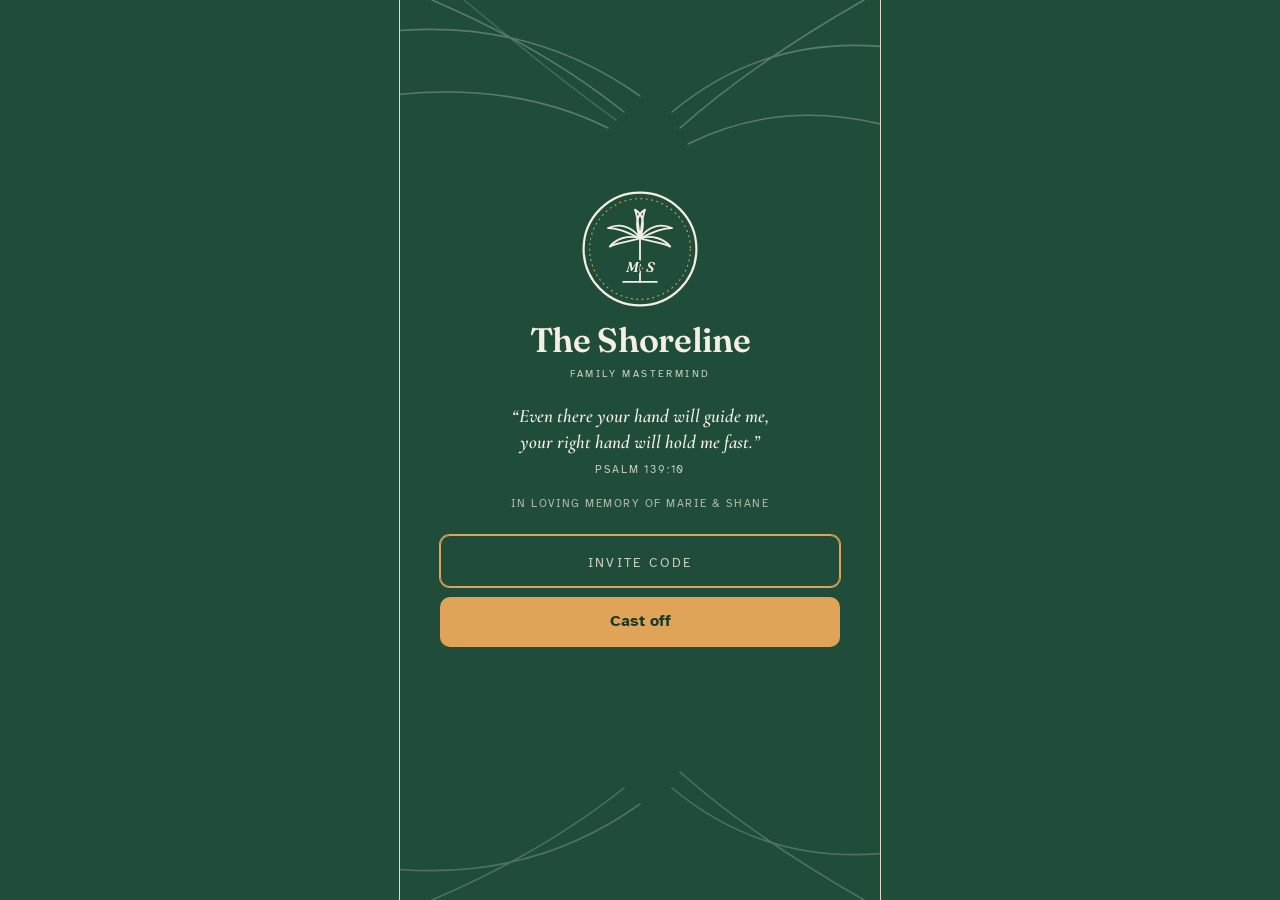
<file: index.html>
<!doctype html>
<html lang="en">
<head>
  <meta charset="utf-8">
  <meta name="viewport" content="width=device-width, initial-scale=1, viewport-fit=cover">
  <title>Mastermind</title>
  <meta name="theme-color" content="#F4EFE2">
  <meta name="apple-mobile-web-app-capable" content="yes">
  <meta name="mobile-web-app-capable" content="yes">
  <meta name="apple-mobile-web-app-status-bar-style" content="default">
  <link rel="manifest" id="manifest-link" href="manifest.webmanifest">
  <link rel="apple-touch-icon" id="touch-icon" href="icons/family-192.png">
  <link rel="icon" id="favicon" type="image/png" href="icons/family-192.png">
  <script>
    // Pick the per-group manifest and icons before the browser reads them.
    (function () {
      var host = location.hostname;
      var hostGroup = /^flightclub\./i.test(host) ? 'entrepreneur' : (/^shoreline\./i.test(host) ? 'family' : null);
      // The address wins: on flightclub./shoreline. a stray ?group= (e.g. from a home-screen
      // icon saved with the wrong manifest) must not switch groups.
      var g = hostGroup || window.MASTERMIND_GROUP || new URLSearchParams(location.search).get('group');
      if (g) window.MASTERMIND_GROUP = g;
      if (g === 'entrepreneur') {
        document.getElementById('manifest-link').href = 'manifest-entrepreneur.webmanifest';
        document.getElementById('touch-icon').href = 'icons/entrepreneur-192.png';
        document.getElementById('favicon').href = 'icons/entrepreneur-192.png';
        document.documentElement.setAttribute('data-group', 'entrepreneur');
      } else {
        document.documentElement.setAttribute('data-group', 'family');
      }
    })();
  </script>
  <link rel="preconnect" href="https://fonts.googleapis.com">
  <link rel="preconnect" href="https://fonts.gstatic.com" crossorigin>
  <link rel="stylesheet" href="https://fonts.googleapis.com/css2?family=Atkinson+Hyperlegible:ital,wght@0,400;0,700;1,400&display=swap">
  <!-- Flight Club (entrepreneur): Barlow Condensed display. The Shoreline (family): Fraunces display.
       Both: Cormorant Garamond italic for the verse. -->
  <link rel="stylesheet" href="https://fonts.googleapis.com/css2?family=Barlow+Condensed:wght@500;600;700&family=Cormorant+Garamond:ital,wght@1,600&family=Fraunces:ital,opsz,wght@0,9..144,500..700;1,9..144,500..700&display=swap">
  <link rel="stylesheet" href="styles.css">
</head>
<body>
  <div id="app" class="app">
    <div class="motif motif-top" id="motif-top" aria-hidden="true"></div>
    <div class="motif motif-bottom" id="motif-bottom" aria-hidden="true"></div>
    <header class="topbar" id="topbar" hidden>
      <a class="brand" href="#/home" aria-label="Home">
        <span class="logo" id="logo" aria-hidden="true"></span>
        <span class="brand-text"><span class="group-name" id="group-name"></span><span class="group-sub" id="group-sub" hidden></span></span>
      </a>
      <a class="me-btn" id="me-btn" href="#/profile" aria-label="Profile"></a>
    </header>
    <main id="view" class="view" tabindex="-1"></main>
    <nav class="tabbar" id="tabbar" hidden aria-label="Main">
      <a href="#/home" data-tab="home"><svg viewBox="0 0 24 24" aria-hidden="true"><path class="fl" d="M4 10.5L12 4l8 6.5V20h-5.5v-5.5h-5V20H4z"/></svg><span>Home</span></a>
      <a href="#/meetings" data-tab="meetings"><svg viewBox="0 0 24 24" aria-hidden="true"><rect class="fl" x="3.5" y="5" width="17" height="15" rx="2"/><path class="ln" d="M3.5 10h17"/><path d="M8 3v4M16 3v4"/></svg><span>Meetings</span></a>
      <a href="#/track" data-tab="track"><svg viewBox="0 0 24 24" aria-hidden="true"><circle class="fl" cx="12" cy="12" r="8.5"/><circle class="ln" cx="12" cy="12" r="4.5"/><circle cx="12" cy="12" r="1" class="dot"/></svg><span>Track</span></a>
      <a href="#/hotseat" data-tab="hotseat"><svg viewBox="0 0 24 24" aria-hidden="true"><path class="fl" d="M7 11V6.5A2.5 2.5 0 0 1 9.5 4h5A2.5 2.5 0 0 1 17 6.5V11"/><path class="fl" d="M5 11h14v4H5z"/><path d="M7 15v5M17 15v5"/></svg><span>Hot Seat</span></a>
      <a href="#/group" data-tab="group"><svg viewBox="0 0 24 24" aria-hidden="true"><rect class="fl" x="4" y="4" width="6.5" height="6.5" rx="1.5"/><rect class="fl" x="13.5" y="4" width="6.5" height="6.5" rx="1.5"/><rect class="fl" x="4" y="13.5" width="6.5" height="6.5" rx="1.5"/><rect class="fl" x="13.5" y="13.5" width="6.5" height="6.5" rx="1.5"/></svg><span>Group</span></a>
    </nav>
    <div id="sheet-root"></div>
    <div id="toast" class="toast" role="status" aria-live="polite"></div>
  </div>
  <!-- Supabase backend. Leave these two out (or open with ?backend=local) to run on the demo data. -->
  <script src="config/supabase.js"></script><script src="api-supabase.js"></script>
  <script src="app.js"></script>
</body>
</html>
</file>
<file: styles.css>
/* Mastermind prototype styles.
   Colors come from config/<group>.json via --primary/--accent/--bg/--text.
   Each group gets its own shape language via [data-group]. */

:root {
  --primary: #B4532A;
  --accent: #E0A84F;
  --bg: #FBF6EF;
  --text: #2E2420;

  --surface: color-mix(in srgb, #fff 82%, var(--bg));
  --ink-2: color-mix(in srgb, var(--text) 72%, var(--bg));
  --muted: color-mix(in srgb, var(--text) 60%, var(--bg));
  --line: color-mix(in srgb, var(--text) 11%, transparent);
  --line-strong: color-mix(in srgb, var(--text) 20%, transparent);
  --primary-soft: color-mix(in srgb, var(--primary) 10%, var(--bg));
  --primary-ink: color-mix(in srgb, var(--primary) 82%, var(--text));
  --accent-soft: color-mix(in srgb, var(--accent) 22%, var(--bg));

  /* Status: color AND shape (see mark() in app.js) */
  --s-not: color-mix(in srgb, var(--text) 45%, var(--bg));
  --s-prog: #B26B00;
  --s-done: #2C7A4B;
  --danger: #B42318;

  --display: "Bricolage Grotesque", "Avenir Next", "Segoe UI", system-ui, sans-serif;
  --body: "Atkinson Hyperlegible", system-ui, -apple-system, "Segoe UI", Roboto, sans-serif;
  --display-wdth: 100;

  --r-lg: 20px;   /* hero, tasks */
  --r-md: 14px;   /* lists, sheets inputs */
  --r-sm: 10px;   /* buttons */
  --tabbar-h: 62px;
  --ease: cubic-bezier(.2, .8, .2, 1);
  font-family: var(--body);
}

/* Founders: tighter corners, condensed display, more architectural */
[data-group="entrepreneur"] {
  --r-lg: 6px;
  --r-md: 6px;
  --r-sm: 4px;
  --display-wdth: 82;
  --s-prog: #A35F00;
}

* { box-sizing: border-box; }
html, body { margin: 0; padding: 0; }
html { -webkit-text-size-adjust: 100%; }
body {
  background: color-mix(in srgb, var(--bg) 88%, var(--text));
  color: var(--text);
  font-size: 16px;
  line-height: 1.45;
  -webkit-font-smoothing: antialiased;
  -webkit-tap-highlight-color: transparent;
}
button, input, textarea, select { font: inherit; color: inherit; }
button { cursor: pointer; }
a { color: inherit; }
[hidden] { display: none !important; }
p { margin: 0; }
:focus-visible { outline: 2.5px solid var(--primary); outline-offset: 2px; border-radius: 4px; }

.app {
  max-width: 480px;
  margin: 0 auto;
  min-height: 100vh;
  min-height: 100dvh;
  background: var(--bg);
  position: relative;
  overflow-x: clip;
}

/* ---------- Top bar ---------- */
.topbar {
  position: sticky; top: 0; z-index: 10;
  display: flex; align-items: center; justify-content: space-between; gap: 12px;
  padding: calc(10px + env(safe-area-inset-top)) 16px 10px;
  background: color-mix(in srgb, var(--bg) 92%, transparent);
  backdrop-filter: saturate(1.4) blur(10px);
  -webkit-backdrop-filter: saturate(1.4) blur(10px);
  border-bottom: 1px solid var(--line);
}
.brand { display: flex; align-items: center; gap: 10px; text-decoration: none; min-width: 0; min-height: 44px; }
.logo {
  width: 34px; height: 34px; flex-shrink: 0;
  display: grid; place-items: center;
  background: var(--primary); color: #fff;
  font-family: var(--display); font-weight: 800; font-size: 11px; letter-spacing: .04em;
  border-radius: 50%;
  box-shadow: inset 0 -3px 0 var(--accent);
}
[data-group="entrepreneur"] .logo { border-radius: 4px; }
.group-name {
  font-family: var(--display); font-weight: 700; font-size: 17px;
  font-variation-settings: "wdth" var(--display-wdth);
  white-space: nowrap; overflow: hidden; text-overflow: ellipsis;
}
.me-btn {
  width: 44px; height: 44px; flex-shrink: 0; border-radius: 50%;
  display: grid; place-items: center; text-decoration: none;
  background: var(--primary-soft); color: var(--primary-ink);
  font-weight: 700; font-size: 14px;
  border: 1.5px solid color-mix(in srgb, var(--primary) 25%, transparent);
}

/* ---------- View ---------- */
.view {
  padding: 18px 16px calc(var(--tabbar-h) + 32px + env(safe-area-inset-bottom));
  outline: none;
}
.view.enter { animation: viewIn .26s var(--ease); }
@keyframes viewIn { from { opacity: 0; transform: translateY(8px); } to { opacity: 1; transform: none; } }

.page-title {
  font-family: var(--display); font-weight: 750;
  font-variation-settings: "wdth" var(--display-wdth);
  font-size: 30px; line-height: 1.08; letter-spacing: -.02em;
  margin: 2px 0 6px;
  text-wrap: balance;
}
.page-sub { color: var(--muted); font-size: 15px; margin: 0 0 16px; }
.lede { font-size: 17px; color: var(--ink-2); margin: 0 0 16px; max-width: 34em; }
.sec {
  display: flex; align-items: baseline; gap: 10px;
  font-family: var(--display); font-weight: 700;
  font-variation-settings: "wdth" var(--display-wdth);
  font-size: 19px; letter-spacing: -.01em;
  margin: 30px 0 10px;
}
.sec-count { font-family: var(--body); font-weight: 400; font-size: 14px; color: var(--muted); }
.sec-action {
  margin-left: auto; border: 0; background: none; padding: 10px 0 10px 12px; min-height: 44px;
  color: var(--primary-ink); font-family: var(--body); font-weight: 700; font-size: 15px;
}
.soon-line { color: var(--muted); font-size: 15px; margin: 4px 0 12px; }
.opt { font-weight: 400; color: var(--muted); font-size: 13px; margin-left: 4px; }

.back-link {
  display: inline-flex; align-items: center; gap: 4px;
  min-height: 44px; margin: -10px 0 4px -6px; padding: 0 8px 0 4px;
  color: var(--primary-ink); font-weight: 700; text-decoration: none; font-size: 15px;
}
.back-link svg { width: 18px; height: 18px; fill: none; stroke: currentColor; stroke-width: 2; stroke-linecap: round; stroke-linejoin: round; }

/* ---------- Status marks (shape + color) ---------- */
.mark { width: 18px; height: 18px; flex-shrink: 0; fill: none; stroke: currentColor; stroke-width: 2; stroke-linecap: round; stroke-linejoin: round; }
.mark .fill { fill: currentColor; stroke: none; }
.mark .tick { stroke: var(--bg); stroke-width: 2.2; }
.mk-not_started, .mk-open { color: var(--s-not); }
.mk-in_progress { color: var(--s-prog); }
.mk-done, .mk-resolved { color: var(--s-done); }
.mk-active { color: var(--primary); }
.mk-paused { color: var(--s-not); }
.status { display: inline-flex; align-items: center; gap: 5px; font-size: 13px; font-weight: 700; white-space: nowrap; }
.st-not_started, .st-paused { color: var(--muted); }
.st-in_progress { color: var(--s-prog); }
.st-done { color: var(--s-done); }
.st-active { color: var(--primary-ink); }
.status .mark { width: 15px; height: 15px; }

/* ---------- Avatars, tags ---------- */
.avatar {
  width: 40px; height: 40px; flex-shrink: 0; border-radius: 50%;
  display: grid; place-items: center;
  background: var(--accent-soft); color: var(--primary-ink);
  font-weight: 700; font-size: 14px;
}
.avatar.sm { width: 28px; height: 28px; font-size: 11px; }
.avatar.lg { width: 56px; height: 56px; font-size: 19px; }
[data-group="entrepreneur"] .avatar { border-radius: 8px; }
[data-group="entrepreneur"] .avatar.sm { border-radius: 5px; }
.role-tag {
  font-size: 12px; font-weight: 700; padding: 3px 8px; border-radius: 99px;
  background: var(--primary-soft); color: var(--primary-ink);
}
.goal-tag {
  display: inline-flex; align-items: center; gap: 5px; max-width: 100%;
  margin-top: 8px; padding: 3px 9px 3px 6px;
  font-size: 13px; font-weight: 700; color: var(--primary-ink);
  background: var(--primary-soft); border-radius: 99px;
}
.goal-tag svg { width: 13px; height: 13px; flex-shrink: 0; fill: none; stroke: currentColor; stroke-width: 1.8; }
.goal-tag-text { min-width: 0; overflow: hidden; white-space: nowrap; text-overflow: ellipsis; }
[data-group="entrepreneur"] .goal-tag { border-radius: 3px; }

/* ---------- Buttons ---------- */
.btn {
  display: inline-flex; align-items: center; justify-content: center; gap: 8px;
  min-height: 48px; padding: 0 18px;
  border-radius: var(--r-sm); border: 0;
  font-weight: 700; font-size: 16px; text-decoration: none; text-align: center;
  transition: transform .1s ease, background-color .15s, filter .15s;
}
.btn:active { transform: scale(.98); }
.btn-primary { background: var(--primary); color: #fff; }
.btn-primary:hover { filter: brightness(1.07); }
.btn-ghost { background: var(--primary-soft); color: var(--primary-ink); }
.btn-ghost:hover { background: color-mix(in srgb, var(--primary) 16%, var(--bg)); }
.btn-danger { background: transparent; color: var(--danger); border: 1.5px solid color-mix(in srgb, var(--danger) 40%, transparent); }
.btn-block { width: 100%; }
.btn-sm { min-height: 44px; padding: 0 14px; font-size: 15px; }
.btn-row { display: flex; flex-wrap: wrap; gap: 10px; margin: 0 0 16px; }
.btn-row:empty { display: none; }
.icon-btn {
  width: 44px; height: 44px; flex-shrink: 0; border-radius: var(--r-sm); border: 0;
  background: var(--primary-soft); color: var(--primary-ink);
  display: grid; place-items: center;
}
.icon-btn svg { width: 18px; height: 18px; fill: none; stroke: currentColor; stroke-width: 2; stroke-linecap: round; stroke-linejoin: round; }
.icon-btn:disabled { opacity: .35; cursor: default; }
.icon-btn.danger { background: color-mix(in srgb, var(--danger) 9%, var(--bg)); color: var(--danger); }
.link-btn {
  border: 0; background: none; padding: 10px 0; min-height: 44px;
  color: var(--primary-ink); font-weight: 700; font-size: 15px; text-decoration: none;
  display: inline-flex; align-items: center;
}

/* ---------- Rows (lists inside one surface, hairline dividers) ---------- */
.rows {
  background: var(--surface);
  border: 1px solid var(--line);
  border-radius: var(--r-md);
  overflow: hidden;
  margin-bottom: 8px;
}
.row {
  display: flex; align-items: center; gap: 12px;
  width: 100%; min-height: 60px; padding: 12px 14px;
  background: none; border: 0; text-align: left; text-decoration: none;
  border-top: 1px solid var(--line);
}
.rows > .row:first-child { border-top: 0; }
a.row:active, button.row:active { background: var(--primary-soft); }
.row.static { cursor: default; }
.row-main { flex: 1; min-width: 0; display: flex; flex-direction: column; gap: 2px; }
.row-top { display: flex; align-items: center; justify-content: space-between; gap: 10px; }
.row-title { font-weight: 700; font-size: 16px; line-height: 1.3; }
.row-sub { color: var(--muted); font-size: 14px; line-height: 1.35; }
.row-why { color: var(--ink-2); font-size: 15px; }
.row-mark { width: 22px; height: 22px; align-self: flex-start; margin-top: 1px; }
.chev { width: 16px; height: 16px; flex-shrink: 0; fill: none; stroke: var(--muted); stroke-width: 2; stroke-linecap: round; stroke-linejoin: round; }
.row.mine { background: color-mix(in srgb, var(--accent) 9%, var(--surface)); }
.commit-row { align-items: flex-start; }
.commit-text { font-size: 16px; line-height: 1.4; color: var(--text); margin-top: 2px; }
.commit-row .row-sub { margin-top: 4px; }

/* ---------- Home: reminder ---------- */
.reminder {
  display: flex; align-items: center; gap: 10px;
  margin: -6px 0 14px; padding: 4px 0 4px 2px;
  font-weight: 700; font-size: 15px; color: var(--primary-ink);
}
.reminder svg { width: 20px; height: 20px; flex-shrink: 0; fill: none; stroke: currentColor; stroke-width: 1.8; stroke-linejoin: round; stroke-linecap: round; }
.reminder span { flex: 1; }
.reminder-x { width: 44px; height: 44px; border: 0; background: none; font-size: 24px; line-height: 1; color: var(--muted); border-radius: 50%; }

/* ---------- Home: next meeting (the memorable element) ---------- */
.next {
  display: grid;
  grid-template-columns: auto 1fr;
  gap: 4px 18px;
  padding: 20px 18px 18px;
  background: var(--primary); color: #fff;
  border-radius: var(--r-lg);
  position: relative; overflow: hidden;
}
.next::after {
  /* a calendar-page tear line in the accent color */
  content: ""; position: absolute; left: 0; right: 0; top: 0; height: 6px; background: var(--accent);
}
.next-date {
  display: flex; flex-direction: column; align-items: center; justify-content: center;
  min-width: 86px; padding: 6px 0 2px;
  border-right: 1px solid rgba(255,255,255,.25); padding-right: 18px;
}
.next-mon {
  font-family: var(--display); font-weight: 700; font-size: 18px; color: var(--accent);
  font-variation-settings: "wdth" var(--display-wdth);
}
.next-day {
  font-family: var(--display); font-weight: 800; font-size: 72px; line-height: .9; letter-spacing: -.04em;
  font-variation-settings: "wdth" var(--display-wdth);
  font-variant-numeric: tabular-nums;
}
.next-info { display: flex; flex-direction: column; justify-content: center; gap: 2px; min-width: 0; }
.next-count { font-size: 15px; opacity: .92; }
.next-count b { font-family: var(--display); font-size: 26px; font-weight: 800; margin-right: 2px; font-variant-numeric: tabular-nums; }
.next-title { font-family: var(--display); font-weight: 700; font-size: 19px; line-height: 1.2; font-variation-settings: "wdth" var(--display-wdth); }
.next-when { font-size: 14px; opacity: .85; }
.next-actions { grid-column: 1 / -1; display: flex; gap: 10px; margin-top: 14px; }
.next-actions .btn { flex: 1; padding: 0 10px; white-space: nowrap; font-size: 15px; }
.btn-on-dark { background: #fff; color: var(--primary-ink); }
.btn-on-dark-ghost { background: rgba(255,255,255,.14); color: #fff; box-shadow: inset 0 0 0 1.5px rgba(255,255,255,.35); }
.next-none { display: block; }

[data-group="entrepreneur"] .next::after { top: auto; bottom: 0; left: 0; right: auto; width: 6px; height: 100%; }
[data-group="entrepreneur"] .next { padding-left: 24px; }

/* ---------- Home: tasks ---------- */
.tasks { display: flex; flex-direction: column; gap: 12px; }
.task {
  background: var(--surface);
  border: 1px solid var(--line);
  border-left: 4px solid var(--accent);
  border-radius: var(--r-lg);
  padding: 16px 16px 14px;
}
[data-group="entrepreneur"] .task { border-left-width: 3px; }
.task-head { display: flex; gap: 12px; align-items: flex-start; margin-bottom: 10px; }
.task-mark { width: 24px; height: 24px; margin-top: 1px; }
.task h3 { margin: 0; font-family: var(--display); font-weight: 700; font-size: 19px; line-height: 1.2; font-variation-settings: "wdth" var(--display-wdth); }
.task-due { font-size: 14px; color: var(--muted); margin-top: 2px; }
.task-due.soon { color: var(--s-prog); font-weight: 700; }
.task-text { color: var(--ink-2); margin-bottom: 12px; }
.task .commit-text { color: var(--text); font-size: 17px; margin-bottom: 0; }
.task .goal-tag { margin-bottom: 4px; }
.task-body .field:last-of-type { margin-bottom: 14px; }

.all-set {
  display: flex; gap: 14px; align-items: center;
  margin: 26px 0 8px; padding: 4px 2px;
}
.all-set svg { width: 52px; height: 52px; flex-shrink: 0; fill: none; stroke: var(--s-done); stroke-width: 2.4; stroke-linecap: round; stroke-linejoin: round; }
.all-set h2 { margin: 0 0 2px; font-family: var(--display); font-weight: 700; font-size: 21px; font-variation-settings: "wdth" var(--display-wdth); }
.all-set p { color: var(--muted); font-size: 15px; }

.done-list { list-style: none; margin: 14px 0 0; padding: 0; }
.done-list li { display: flex; align-items: center; gap: 10px; min-height: 44px; color: var(--ink-2); font-size: 15px; }
.done-list li span { flex: 1; }
.done-list .link-btn { font-size: 14px; }

.quiet { margin-top: 28px; border-top: 1px solid var(--line-strong); }
.quiet-row {
  display: grid; grid-template-columns: 84px 1fr auto; gap: 12px; align-items: center;
  padding: 13px 0; min-height: 56px; text-decoration: none;
  border-bottom: 1px solid var(--line);
}
.q-k { color: var(--muted); font-size: 14px; }
.q-v { font-weight: 700; display: flex; flex-direction: column; min-width: 0; }
.q-sub { font-weight: 400; font-size: 14px; color: var(--muted); white-space: nowrap; overflow: hidden; text-overflow: ellipsis; }

/* ---------- Segmented controls ---------- */
.segmented { display: flex; gap: 6px; margin-top: 12px; }
.segmented button {
  flex: 1; min-height: 46px; padding: 6px 4px;
  display: flex; align-items: center; justify-content: center; gap: 5px;
  border: 1.5px solid var(--line-strong); background: var(--bg);
  border-radius: var(--r-sm); font-size: 14px; font-weight: 700; color: var(--ink-2);
}
.segmented .mark { width: 15px; height: 15px; }
.segmented button.on.seg-not_started, .segmented button.on.seg-paused { border-color: var(--s-not); background: color-mix(in srgb, var(--s-not) 14%, var(--bg)); color: var(--text); }
.segmented button.on.seg-in_progress { border-color: var(--s-prog); background: color-mix(in srgb, var(--s-prog) 13%, var(--bg)); color: var(--s-prog); }
.segmented button.on.seg-done { border-color: var(--s-done); background: color-mix(in srgb, var(--s-done) 13%, var(--bg)); color: var(--s-done); }
.segmented button.on.seg-active { border-color: var(--primary); background: var(--primary-soft); color: var(--primary-ink); }
.segmented button.on .mark .tick { stroke: color-mix(in srgb, var(--s-done) 13%, var(--bg)); }

.seg-control {
  display: flex; padding: 4px; gap: 4px; margin: 10px 0 18px;
  background: color-mix(in srgb, var(--text) 7%, var(--bg));
  border-radius: calc(var(--r-sm) + 4px);
}
.seg-control a {
  flex: 1; text-align: center; text-decoration: none;
  min-height: 42px; display: grid; place-items: center;
  font-weight: 700; font-size: 15px; color: var(--ink-2);
  border-radius: var(--r-sm);
  transition: background-color .15s, color .15s;
}
.seg-control a.on { background: var(--surface); color: var(--text); box-shadow: 0 1px 0 var(--line-strong); }

/* ---------- Chips ---------- */
.chips { display: flex; gap: 8px; overflow-x: auto; margin: 0 -16px 14px; padding: 2px 16px; scrollbar-width: none; }
.chips::-webkit-scrollbar { display: none; }
.chip {
  flex-shrink: 0; min-height: 40px; padding: 0 12px;
  display: inline-flex; align-items: center; gap: 6px;
  border: 1.5px solid var(--line-strong); background: transparent;
  border-radius: 99px; font-size: 14px; font-weight: 700; color: var(--ink-2);
}
.chip .mark { width: 14px; height: 14px; }
.chip .count { font-weight: 400; color: var(--muted); }
.chip.on { background: var(--text); border-color: var(--text); color: var(--bg); }
.chip.on .count, .chip.on .mark { color: color-mix(in srgb, var(--bg) 75%, var(--text)); }
.chip.on .mark .tick { stroke: var(--text); }

/* ---------- Count + meter ---------- */
.count-block { margin: 0 0 14px; font-size: 16px; }
.count-block b { font-family: var(--display); font-size: 24px; font-weight: 800; font-variant-numeric: tabular-nums; }
.count-sub { display: block; font-size: 14px; color: var(--muted); margin-top: 6px; }
.meter { display: block; height: 6px; margin-top: 8px; background: color-mix(in srgb, var(--text) 9%, var(--bg)); border-radius: 99px; overflow: hidden; }
.meter > span { display: block; height: 100%; background: var(--s-done); border-radius: inherit; }
.row .meter { margin-top: 6px; }

/* ---------- Meetings ---------- */
.date-chip {
  width: 48px; flex-shrink: 0; display: flex; flex-direction: column; align-items: center;
  padding: 4px 0; border-radius: var(--r-sm);
  background: var(--primary-soft); color: var(--primary-ink);
}
.date-chip span { font-size: 12px; font-weight: 700; }
.date-chip b { font-family: var(--display); font-size: 22px; line-height: 1; font-weight: 800; }
.meeting-row.is-past .date-chip { background: color-mix(in srgb, var(--text) 6%, var(--bg)); color: var(--muted); }
.next-tag {
  display: inline-block; margin-left: 8px; padding: 1px 8px; vertical-align: 2px;
  background: var(--accent); color: var(--text); border-radius: 99px; font-size: 12px; font-weight: 700;
}
[data-group="entrepreneur"] .next-tag { border-radius: 3px; }

.timeline { list-style: none; margin: 0; padding: 0; }
.timeline li {
  display: grid; grid-template-columns: 72px 1fr; gap: 12px;
  padding: 10px 0; border-top: 1px solid var(--line);
}
.timeline li:first-child { border-top: 0; }
.timeline .t { font-variant-numeric: tabular-nums; font-size: 14px; color: var(--muted); padding-top: 1px; }
.timeline .what { font-weight: 700; display: flex; flex-direction: column; }
.timeline .who { font-weight: 400; color: var(--muted); font-size: 14px; }
.timeline .end .what { color: var(--muted); font-weight: 400; }

.checkins { display: flex; flex-direction: column; }
.checkin { padding: 16px 0; border-top: 1px solid var(--line); }
.checkin header { display: flex; align-items: center; gap: 10px; margin-bottom: 8px; }
.checkin .nm { font-weight: 700; flex: 1; }
.checkin .when { color: var(--muted); font-size: 13px; }
.checkin dl, .prep { margin: 0; }
.checkin dt { font-size: 13px; font-weight: 700; color: var(--muted); margin-top: 6px; }
.checkin dd { margin: 0; font-size: 16px; }
.checkin.mine { background: color-mix(in srgb, var(--accent) 9%, var(--bg)); margin: 0 -16px; padding: 16px; }
.missing { margin: 12px 0; font-size: 15px; color: var(--ink-2); }

/* ---------- Goals ---------- */
.goal-group.mine .rows { border-color: color-mix(in srgb, var(--primary) 35%, transparent); }
.goal-row { align-items: flex-start; }
.goal-row .chev { align-self: center; }
.owner-line { display: flex; align-items: center; gap: 8px; color: var(--muted); font-size: 14px; margin: 0 0 8px; }
.facts { display: flex; gap: 0; margin: 0 0 16px; border-top: 1px solid var(--line); border-bottom: 1px solid var(--line); }
.facts > div { flex: 1; padding: 10px 0; }
.facts > div + div { padding-left: 12px; border-left: 1px solid var(--line); }
.facts dt { font-size: 13px; color: var(--muted); }
.facts dd { margin: 2px 0 0; font-weight: 700; font-size: 15px; }
.hold {
  margin: 0 0 16px; padding: 12px 14px;
  border-left: 4px solid var(--accent);
  background: var(--accent-soft); border-radius: 0 var(--r-sm) var(--r-sm) 0;
  font-size: 17px; line-height: 1.4;
}
.hold span { display: block; font-size: 13px; font-weight: 700; color: var(--primary-ink); margin-bottom: 2px; }
.history { list-style: none; margin: 0; padding: 0; }
.history li { display: flex; gap: 12px; padding: 12px 0; border-top: 1px solid var(--line); }
.history li:first-child { border-top: 0; }
.history .mark { margin-top: 2px; }
.history li > span { display: flex; flex-direction: column; }
.h-when { font-size: 13px; color: var(--muted); font-weight: 700; }

/* ---------- Scoreboard ---------- */
.scores { list-style: none; margin: 0; padding: 0; }
.score { display: flex; gap: 12px; padding: 14px 0; border-top: 1px solid var(--line); }
.score:first-child { border-top: 0; }
.score.mine { background: color-mix(in srgb, var(--accent) 12%, var(--bg)); margin: 0 -16px; padding: 14px 16px; border-top-color: transparent; }
.score.mine + .score { border-top-color: transparent; }
.score-main { flex: 1; min-width: 0; }
.score-top { display: flex; align-items: center; gap: 8px; }
.score .nm { font-weight: 700; }
.score-kept { font-family: var(--display); font-weight: 700; font-size: 20px; font-variation-settings: "wdth" var(--display-wdth); margin-top: 2px; }
.score .meter { margin-top: 6px; }
.score-streak { font-size: 14px; color: var(--s-done); font-weight: 700; margin-top: 6px; }
.score-facts { display: flex; flex-wrap: wrap; gap: 4px 14px; margin-top: 6px; font-size: 13px; color: var(--muted); }
.score-facts b { color: var(--ink-2); font-variant-numeric: tabular-nums; }
.badge-all {
  display: inline-flex; align-items: center; gap: 4px; padding: 2px 8px 2px 6px;
  font-size: 12px; font-weight: 700; color: var(--text);
  background: var(--accent); border-radius: 99px;
}
.badge-all svg { width: 12px; height: 12px; fill: currentColor; }
[data-group="entrepreneur"] .badge-all { border-radius: 3px; }

/* ---------- Hot seat ---------- */
.hs-next { padding: 0 0 6px; }
.hs-person { display: flex; gap: 14px; align-items: center; margin-bottom: 16px; }
.hs-person h2 { margin: 0; font-family: var(--display); font-weight: 750; font-size: 26px; line-height: 1.1; font-variation-settings: "wdth" var(--display-wdth); }
.hs-when { font-size: 14px; color: var(--muted); }
.hs-status { display: flex; align-items: center; gap: 6px; font-size: 14px; font-weight: 700; color: var(--muted); margin-top: 3px; }
.hs-status.in { color: var(--s-done); }
.hs-status .mark { width: 15px; height: 15px; }
.prep { border-top: 1px solid var(--line); margin-bottom: 14px; }
.prep dt { font-size: 13px; font-weight: 700; color: var(--muted); margin-top: 14px; }
.prep dd { margin: 2px 0 0; font-size: 16px; }
.prep dd.prep-q { font-family: var(--display); font-weight: 700; font-size: 21px; line-height: 1.25; font-variation-settings: "wdth" var(--display-wdth); }
.prep-form { border-top: 1px solid var(--line); padding-top: 14px; }

.rotation { list-style: none; margin: 0; padding: 0; counter-reset: rot; }
.rotation li { display: flex; align-items: center; gap: 12px; min-height: 64px; padding: 8px 0; border-top: 1px solid var(--line); }
.rotation li:first-child { border-top: 0; }
.rotation li:first-child .date-chip { background: var(--primary); color: #fff; }
.rotation li.mine .row-title::after { content: ""; display: inline-block; width: 8px; height: 8px; border-radius: 50%; background: var(--accent); margin-left: 8px; vertical-align: 2px; }
.rot-move { display: flex; gap: 6px; }

.past-hs { display: flex; flex-direction: column; }
.past-item { padding: 16px 0; border-top: 1px solid var(--line); }
.past-item:first-child { border-top: 0; padding-top: 4px; }
.past-item header { display: flex; align-items: center; gap: 8px; }
.past-item .nm { font-weight: 700; flex: 1; }
.past-item .when { color: var(--muted); font-size: 14px; }
.past-q { margin: 8px 0 10px; font-size: 16px; color: var(--ink-2); }
.plan { background: var(--surface); border: 1px solid var(--line); border-radius: var(--r-md); padding: 12px 14px 4px; }
.plan-label { font-size: 13px; font-weight: 700; color: var(--muted); margin-top: 6px; }
.plan ul { margin: 4px 0 8px; padding-left: 20px; }
.plan li { margin: 3px 0; }
.plan-next { font-weight: 700; display: flex; flex-direction: column; margin-bottom: 4px; }
.plan-next .row-sub { font-weight: 400; }

/* ---------- Group ---------- */
.tiles { display: grid; grid-template-columns: 1fr 1fr; gap: 10px; }
.tile {
  display: flex; flex-direction: column; gap: 2px;
  min-height: 112px; padding: 14px;
  border-radius: var(--r-md); text-decoration: none;
  border: 1px solid var(--line);
}
.tile svg { width: 28px; height: 28px; fill: none; stroke: currentColor; stroke-width: 1.7; stroke-linejoin: round; stroke-linecap: round; margin-bottom: auto; }
.tile-title { font-family: var(--display); font-weight: 700; font-size: 18px; margin-top: 12px; font-variation-settings: "wdth" var(--display-wdth); }
.tile-sub { font-size: 14px; color: var(--muted); }
.tile.live { background: var(--surface); }
.tile.live svg { color: var(--primary); }
.tile.soon { background: transparent; border-style: dashed; border-color: var(--line-strong); }
.tile.soon svg { color: var(--muted); }
.tile:first-child { grid-column: 1 / -1; min-height: 96px; background: var(--primary); color: #fff; border-color: transparent; }
.tile:first-child svg { color: var(--accent); }
.tile:first-child .tile-sub { color: rgba(255,255,255,.85); }

.coming { padding-top: 24px; }
.coming svg { width: 44px; height: 44px; fill: none; stroke: var(--primary); stroke-width: 1.5; stroke-linejoin: round; stroke-linecap: round; margin-bottom: 12px; }
.soon-badge { display: inline-block; font-size: 13px; font-weight: 700; padding: 4px 10px; border-radius: 99px; border: 1.5px dashed var(--line-strong); color: var(--muted); }

/* Asks */
.ask-row { align-items: flex-start; }
.ask-row .chev { align-self: center; }
.ask-row.resolved .row-title { color: var(--ink-2); font-weight: 400; }
.help-count { align-self: flex-start; margin-top: 4px; font-size: 13px; font-weight: 700; color: var(--s-done); }
.ask-state { display: inline-flex; align-items: center; gap: 6px; font-weight: 700; font-size: 14px; color: var(--muted); margin-bottom: 14px; }
.ask-state.resolved { color: var(--s-done); }
.offered { display: inline-flex; align-items: center; gap: 6px; font-weight: 700; color: var(--s-done); min-height: 48px; }
.thread { list-style: none; margin: 0 0 8px; padding: 0; }
.thread li { display: flex; gap: 10px; padding: 12px 0; border-top: 1px solid var(--line); }
.thread li:first-child { border-top: 0; }
.thread li > div { flex: 1; min-width: 0; }
.th-head { display: flex; align-items: center; gap: 8px; flex-wrap: wrap; margin-bottom: 2px; }
.th-head .when { color: var(--muted); font-size: 13px; margin-left: auto; }
.help-pill { font-size: 12px; font-weight: 700; color: var(--s-done); background: color-mix(in srgb, var(--s-done) 12%, var(--bg)); padding: 1px 8px; border-radius: 99px; }
.thread li.helps { position: relative; }
.thread li.helps::before { content: ""; position: absolute; left: -16px; top: 12px; bottom: 12px; width: 3px; background: var(--s-done); border-radius: 0 3px 3px 0; }
.reply-form { display: flex; flex-direction: column; gap: 8px; margin-top: 12px; padding-top: 14px; border-top: 1px solid var(--line-strong); }
.reply-form .btn { align-self: flex-end; }

/* ---------- Profile ---------- */
.profile-head { display: flex; gap: 14px; align-items: center; margin: 4px 0 18px; }
.profile-head .page-sub { margin: 0; }

/* ---------- Onboarding ---------- */
.onboard { padding: 40px 4px 20px; }
.onboard-tight { padding-bottom: 8px; }
.logo-big {
  width: 72px; height: 72px; border-radius: 50%;
  display: grid; place-items: center;
  background: var(--primary); color: #fff;
  font-family: var(--display); font-weight: 800; font-size: 18px; letter-spacing: .04em;
  box-shadow: inset 0 -6px 0 var(--accent);
  margin-bottom: 22px;
}
[data-group="entrepreneur"] .logo-big { border-radius: 8px; }
.onboard h1 {
  font-family: var(--display); font-weight: 800; font-size: 38px; line-height: 1.02; letter-spacing: -.03em;
  font-variation-settings: "wdth" var(--display-wdth);
  margin: 0 0 8px;
}
.onboard .lede { margin-bottom: 28px; }
.code-input { text-transform: uppercase; letter-spacing: .12em; font-size: 20px !important; font-weight: 700; }
.code-input::placeholder { text-transform: none; letter-spacing: 0; font-weight: 400; font-size: 16px; }

/* ---------- Forms ---------- */
.field { margin-bottom: 14px; }
.field label, .field .label, .label { display: block; font-weight: 700; font-size: 15px; margin-bottom: 6px; }
.field input, .field textarea, .field select, .reply-form textarea, .advice-row input {
  width: 100%; min-height: 48px; padding: 11px 13px;
  border: 1.5px solid var(--line-strong); border-radius: var(--r-sm);
  background: color-mix(in srgb, #fff 70%, var(--bg)); font-size: 16px;
}
.field textarea, .reply-form textarea { resize: vertical; min-height: 72px; line-height: 1.4; }
.field input:focus, .field textarea:focus, .field select:focus, .reply-form textarea:focus, .advice-row input:focus {
  outline: none; border-color: var(--primary); box-shadow: 0 0 0 3px color-mix(in srgb, var(--primary) 18%, transparent);
}
.field.error input { border-color: var(--danger); }
.error-msg { color: var(--danger); font-size: 14px; margin-top: 6px; }
.field-help { font-size: 14px; color: var(--muted); margin: 0 0 12px; }
.field-row { display: flex; gap: 10px; }
.field-row > .field { flex: 1; min-width: 0; }
.pick { display: flex; flex-direction: column; gap: 6px; }
.pick button {
  min-height: 46px; padding: 10px 12px 10px 38px; text-align: left; position: relative;
  border: 1.5px solid var(--line-strong); border-radius: var(--r-sm); background: var(--bg);
  font-size: 15px; font-weight: 700; color: var(--ink-2);
}
.pick button::before {
  content: ""; position: absolute; left: 12px; top: 50%; width: 16px; height: 16px; margin-top: -8px;
  border-radius: 50%; border: 2px solid var(--line-strong);
}
.pick button[aria-checked="true"] { border-color: var(--primary); background: var(--primary-soft); color: var(--primary-ink); }
.pick button[aria-checked="true"]::before { border: 5px solid var(--primary); }
.advice-row { display: flex; gap: 8px; margin-bottom: 8px; }

/* ---------- Bottom sheet ---------- */
.sheet-backdrop {
  position: fixed; inset: 0; z-index: 40;
  background: color-mix(in srgb, var(--text) 45%, transparent);
  animation: fadeIn .2s ease;
}
.sheet {
  position: fixed; z-index: 41; left: 50%; bottom: 0;
  width: 100%; max-width: 480px; max-height: 92dvh; overflow-y: auto;
  transform: translateX(-50%);
  background: var(--bg);
  border-radius: 22px 22px 0 0;
  padding: 10px 16px calc(16px + env(safe-area-inset-bottom));
  animation: sheetUp .3s var(--ease);
  overscroll-behavior: contain;
}
[data-group="entrepreneur"] .sheet { border-radius: 10px 10px 0 0; }
#sheet-root.closing .sheet { animation: sheetDown .2s ease-in forwards; }
#sheet-root.closing .sheet-backdrop { animation: fadeOut .2s ease-in forwards; }
.sheet .grab { width: 40px; height: 5px; border-radius: 99px; background: var(--line-strong); margin: 0 auto 14px; }
.sheet h2 { margin: 0 0 4px; font-family: var(--display); font-weight: 750; font-size: 24px; letter-spacing: -.01em; font-variation-settings: "wdth" var(--display-wdth); }
.sheet .sheet-sub { color: var(--muted); font-size: 15px; margin-bottom: 18px; }
.sheet-actions {
  display: flex; gap: 10px; margin: 18px -16px 0; padding: 12px 16px 4px;
  position: sticky; bottom: calc(-16px - env(safe-area-inset-bottom));
  background: var(--bg); border-top: 1px solid var(--line);
}
.sheet-actions .btn { flex: 1; }
@keyframes fadeIn { from { opacity: 0; } to { opacity: 1; } }
@keyframes fadeOut { to { opacity: 0; } }
@keyframes sheetUp { from { transform: translate(-50%, 100%); } to { transform: translate(-50%, 0); } }
@keyframes sheetDown { to { transform: translate(-50%, 100%); } }

/* Agenda editor: three stacked lines so names never get cut off at 375px */
.total-line { font-weight: 700; font-size: 15px; color: var(--s-done); margin-bottom: 12px; }
.total-line.over { color: var(--danger); }
.agenda-edit { padding: 12px 0; border-top: 1px solid var(--line); display: flex; flex-direction: column; gap: 8px; }
.agenda-edit:first-child { border-top: 0; }
.ae-top { display: flex; align-items: center; gap: 10px; }
.ae-top .start { width: 66px; flex-shrink: 0; font-size: 14px; color: var(--muted); font-variant-numeric: tabular-nums; }
.agenda-edit input, .agenda-edit select {
  width: 100%; min-height: 46px; padding: 10px 12px;
  border: 1.5px solid var(--line-strong); border-radius: var(--r-sm);
  background: color-mix(in srgb, #fff 70%, var(--bg)); font-size: 16px;
}
.agenda-edit select { margin-left: 76px; width: calc(100% - 76px); }
.ae-bottom { display: flex; align-items: center; gap: 6px; padding-left: 76px; }
.ae-bottom .mins { display: flex; align-items: center; gap: 6px; font-size: 14px; color: var(--muted); }
.ae-bottom .mins input { width: 72px; text-align: center; }
.ae-bottom .grow { flex: 1; }
#add-item { margin-top: 8px; }

/* ---------- Empty ---------- */
.empty { padding: 22px 4px; color: var(--muted); }
.empty p { font-size: 16px; margin-bottom: 12px; max-width: 30em; }
.empty p:last-child { margin-bottom: 0; }

/* ---------- Tab bar ---------- */
.tabbar {
  position: fixed; bottom: 0; left: 50%; transform: translateX(-50%); z-index: 20;
  width: 100%; max-width: 480px;
  display: flex;
  padding: 6px 4px calc(6px + env(safe-area-inset-bottom));
  background: color-mix(in srgb, var(--bg) 94%, transparent);
  backdrop-filter: saturate(1.4) blur(12px);
  -webkit-backdrop-filter: saturate(1.4) blur(12px);
  border-top: 1px solid var(--line);
}
.tabbar a {
  flex: 1; min-width: 0; min-height: 50px;
  display: flex; flex-direction: column; align-items: center; justify-content: center; gap: 3px;
  text-decoration: none; font-size: 12px; font-weight: 700; color: var(--muted);
  position: relative;
}
.tabbar svg { width: 24px; height: 24px; fill: none; stroke: currentColor; stroke-width: 1.8; stroke-linejoin: round; stroke-linecap: round; }
.tabbar svg .dot { fill: currentColor; }
.tabbar a.active { color: var(--primary-ink); }
.tabbar a.active::before {
  content: ""; position: absolute; top: -7px; left: 30%; right: 30%; height: 3px;
  background: var(--primary); border-radius: 0 0 3px 3px;
}
.tabbar a.active svg { stroke-width: 2.2; }

/* ---------- Toast ---------- */
.toast {
  position: fixed; left: 50%; bottom: calc(var(--tabbar-h) + 18px + env(safe-area-inset-bottom)); z-index: 60;
  transform: translate(-50%, 10px); opacity: 0; pointer-events: none;
  max-width: calc(100% - 32px); padding: 12px 18px;
  background: var(--text); color: var(--bg);
  border-radius: 99px; font-weight: 700; font-size: 15px; text-align: center;
  transition: opacity .2s, transform .2s var(--ease);
}
[data-group="entrepreneur"] .toast { border-radius: 6px; }
.toast.show { opacity: 1; transform: translate(-50%, 0); }

.load-error { margin-top: 40px; }
.load-error p { color: var(--muted); margin-top: 6px; }

@media (prefers-reduced-motion: reduce) {
  *, *::before, *::after { animation: none !important; transition: none !important; }
}
@media (min-width: 481px) {
  .app { box-shadow: 0 0 0 1px var(--line); }
}

/* =====================================================================
   Phase 3: announcements, ideas, books, get-togethers, rules, RSVP,
   member profiles and Working Genius. Same tokens and shape language.
   ===================================================================== */

/* Status shapes for RSVP and reading state */
.mk-yes, .mk-finished { color: var(--s-done); }
.mk-maybe, .mk-reading { color: var(--s-prog); }
.mk-no { color: var(--danger); }
.mk-want { color: var(--primary); }
.st-yes, .st-finished { color: var(--s-done); }
.st-maybe, .st-reading { color: var(--s-prog); }
.st-no { color: var(--danger); }
.st-want { color: var(--primary-ink); }
.segmented button.on.seg-yes, .segmented button.on.seg-finished { border-color: var(--s-done); background: color-mix(in srgb, var(--s-done) 13%, var(--bg)); color: var(--s-done); }
.segmented button.on.seg-maybe, .segmented button.on.seg-reading { border-color: var(--s-prog); background: color-mix(in srgb, var(--s-prog) 13%, var(--bg)); color: var(--s-prog); }
.segmented button.on.seg-no { border-color: var(--danger); background: color-mix(in srgb, var(--danger) 9%, var(--bg)); color: var(--danger); }
.segmented button.on.seg-want { border-color: var(--primary); background: var(--primary-soft); color: var(--primary-ink); }
.segmented button.on.seg-yes .mark .tick, .segmented button.on.seg-finished .mark .tick { stroke: color-mix(in srgb, var(--s-done) 13%, var(--bg)); }
.segmented .lock { width: 14px; height: 14px; }

/* Small inline icons */
.lock, .pin, .ext { width: 14px; height: 14px; flex-shrink: 0; fill: none; stroke: currentColor; stroke-width: 1.7; stroke-linecap: round; stroke-linejoin: round; }
.row-title .lock, .lite-title .lock { margin-left: 6px; vertical-align: -1px; color: var(--muted); }
.ext { margin-left: 5px; vertical-align: -1px; }
.row > .ext { width: 16px; height: 16px; color: var(--muted); }

/* Home: RSVP task is smaller than the others */
.task-small { padding-bottom: 16px; }
.task-small .task-head { margin-bottom: 0; }
.task-small .segmented { margin-top: 12px; }
.rsvp-seg button { font-size: 14px; }

/* Meeting detail: RSVP and headcount */
.rsvp-block { margin: 0 0 16px; }
.rsvp-block .label { margin-bottom: 0; }
.rsvp-block .segmented { margin-top: 8px; }
.headcount .row-title { font-variant-numeric: tabular-nums; }

/* Meetings tab: lighter secondary list of get-togethers */
.sec-lite { font-size: 17px; margin-top: 24px; }
.sec-lite .sec-action { font-size: 14px; }
.lite-list { list-style: none; margin: 0; padding: 0; }
.lite-list li { border-top: 1px solid var(--line); }
.lite-list li:first-child { border-top: 0; }
.lite-list a { display: flex; align-items: center; gap: 12px; min-height: 52px; padding: 8px 0; text-decoration: none; }
.lite-when { width: 48px; flex-shrink: 0; font-size: 13px; font-weight: 700; color: var(--primary-ink); text-align: center; font-variant-numeric: tabular-nums; }
.lite-main { flex: 1; min-width: 0; display: flex; flex-direction: column; }
.lite-title { font-weight: 700; font-size: 15px; }
.lite-main .row-sub { font-size: 13px; }

/* Rules */
.rules-list { margin: 0 0 20px; padding: 0; list-style: none; counter-reset: rule; }
.rules-list li {
  counter-increment: rule; position: relative;
  padding: 12px 0 12px 44px; border-top: 1px solid var(--line); font-size: 16px; line-height: 1.4;
}
.rules-list li:first-child { border-top: 0; }
.rules-list li::before {
  content: counter(rule); position: absolute; left: 0; top: 10px;
  width: 30px; height: 30px; border-radius: 50%; display: grid; place-items: center;
  background: var(--primary-soft); color: var(--primary-ink);
  font-family: var(--display); font-weight: 800; font-size: 15px;
}
[data-group="entrepreneur"] .rules-list li::before { border-radius: 4px; }
.agreed-line { display: flex; align-items: center; gap: 8px; color: var(--s-done); font-weight: 700; font-size: 15px; }
#agree { margin-bottom: 4px; }

.sec-gap { height: 14px; }
.prewrap { white-space: pre-line; }
.check { display: flex; align-items: center; gap: 10px; min-height: 44px; font-weight: 700; font-size: 15px; }
.check input { width: 20px; height: 20px; accent-color: var(--primary); }

/* Announcements */
.ann-row { align-items: flex-start; }
.ann-row .chev { align-self: center; }
.ann-row.pinned { background: color-mix(in srgb, var(--accent) 9%, var(--surface)); }
.ann-excerpt {
  color: var(--ink-2); font-size: 15px; line-height: 1.4;
  display: -webkit-box; -webkit-line-clamp: 2; -webkit-box-orient: vertical; overflow: hidden;
}
.pin-tag, .new-tag {
  display: inline-flex; align-items: center; gap: 3px; margin-right: 6px; padding: 1px 7px; vertical-align: 2px;
  font-size: 12px; font-weight: 700; border-radius: 99px;
}
.pin-tag { background: var(--accent); color: var(--text); }
.pin-tag .pin { width: 12px; height: 12px; }
.pin-tag.lg { margin: 0 0 6px; }
.new-tag { background: var(--primary); color: #fff; }
[data-group="entrepreneur"] .pin-tag, [data-group="entrepreneur"] .new-tag { border-radius: 3px; }

/* Chip pickers inside sheets wrap instead of scrolling */
.chip-pick { display: flex; flex-wrap: wrap; gap: 8px; }

/* Ideas */
.idea { padding: 14px; border-top: 1px solid var(--line); }
.rows > .idea:first-child { border-top: 0; }
.idea-top { display: flex; align-items: center; gap: 8px; font-size: 13px; color: var(--muted); margin-bottom: 6px; }
.type-tag {
  font-size: 12px; font-weight: 700; padding: 2px 8px; border-radius: 99px;
  background: var(--primary-soft); color: var(--primary-ink);
}
[data-group="entrepreneur"] .type-tag { border-radius: 3px; }
.idea-title { display: block; font-weight: 700; font-size: 17px; line-height: 1.3; }
a.idea-title { color: var(--primary-ink); text-decoration: none; }
.idea-note { color: var(--ink-2); font-size: 15px; margin-top: 4px; }
.idea-foot { display: flex; align-items: center; gap: 14px; margin-top: 4px; }
.like-btn {
  display: inline-flex; align-items: center; gap: 6px; min-height: 44px; padding: 0 12px 0 8px;
  border: 1.5px solid var(--line-strong); border-radius: 99px; background: transparent;
  font-weight: 700; font-size: 15px; color: var(--ink-2); font-variant-numeric: tabular-nums;
}
.like-btn.on { border-color: color-mix(in srgb, var(--primary) 45%, transparent); background: var(--primary-soft); color: var(--primary-ink); }
.heart { width: 20px; height: 20px; fill: none; stroke: currentColor; stroke-width: 1.7; stroke-linejoin: round; }
.heart.on { fill: var(--primary); stroke: var(--primary); }
.btn-row .like-btn { min-height: 44px; }
.btn .ext { margin-left: 0; }

/* Books: cover placeholders are tinted blocks with initials, no images */
.cover {
  width: 40px; height: 56px; flex-shrink: 0; display: grid; place-items: center;
  border-radius: 3px 6px 6px 3px; box-shadow: inset 4px 0 0 rgba(0,0,0,.14);
  font-family: var(--display); font-weight: 800; font-size: 15px; letter-spacing: .02em;
  font-variation-settings: "wdth" var(--display-wdth);
}
.cover.cv0 { background: var(--primary); color: #fff; }
.cover.cv1 { background: var(--accent); color: var(--text); }
.cover.cv2 { background: var(--primary-ink); color: var(--accent); }
.cover.cv3 { background: color-mix(in srgb, var(--accent) 45%, var(--bg)); color: var(--primary-ink); }
.cover.lg { width: 64px; height: 90px; font-size: 22px; }
.cover.xl { width: 84px; height: 118px; font-size: 28px; }
[data-group="entrepreneur"] .cover { border-radius: 2px 3px 3px 2px; }
.book-row { align-items: flex-start; }
.book-row .chev { align-self: center; }
.stage-counts { display: flex; flex-wrap: wrap; gap: 4px 12px; margin-top: 4px; font-size: 13px; font-weight: 700; }
.stage-counts > span { display: inline-flex; align-items: center; gap: 4px; }
.stage-counts .mark { width: 13px; height: 13px; }
.my-read { display: inline-flex; align-items: center; gap: 4px; margin-top: 4px; font-size: 13px; font-weight: 700; color: var(--primary-ink); }
.my-read .mark { width: 13px; height: 13px; }
.group-book {
  display: flex; gap: 14px; align-items: center; margin-top: 16px; padding: 14px;
  background: var(--surface); border: 1px solid var(--line); border-left: 4px solid var(--accent);
  border-radius: var(--r-lg); text-decoration: none;
}
[data-group="entrepreneur"] .group-book { border-left-width: 3px; }
.gb-main { display: flex; flex-direction: column; min-width: 0; }
.gb-label { font-size: 12px; font-weight: 700; letter-spacing: .06em; text-transform: uppercase; color: var(--primary-ink); }
.gb-title { font-family: var(--display); font-weight: 750; font-size: 20px; line-height: 1.15; font-variation-settings: "wdth" var(--display-wdth); margin-top: 2px; }
.gb-author { color: var(--muted); font-size: 14px; }
.book-head { display: flex; gap: 16px; align-items: flex-start; margin: 4px 0 16px; }
.book-head .page-title { font-size: 26px; }
.book-author { font-size: 16px; color: var(--ink-2); margin-bottom: 4px; }
.stages { display: flex; flex-direction: column; }
.stage { padding: 10px 0; border-top: 1px solid var(--line); }
.stage:first-child { border-top: 0; padding-top: 0; }
.stage h3 { display: flex; align-items: center; gap: 6px; margin: 0 0 6px; font-size: 15px; font-weight: 700; }
.stage h3 .mark { width: 16px; height: 16px; }
.people { list-style: none; margin: 0; padding: 0; display: flex; flex-wrap: wrap; gap: 6px 16px; }
.people li { display: flex; align-items: center; gap: 8px; min-height: 36px; font-size: 15px; }
.host-tag { font-size: 12px; font-weight: 700; color: var(--primary-ink); background: var(--primary-soft); padding: 1px 7px; border-radius: 99px; }

/* Get-togethers */
.gt-row { align-items: flex-start; }
.gt-row .chev { align-self: center; }
.gt-row.is-past .date-chip { background: color-mix(in srgb, var(--text) 6%, var(--bg)); color: var(--muted); }
.gt-state { display: flex; align-items: center; gap: 10px; margin-top: 2px; font-size: 13px; font-weight: 700; color: var(--ink-2); }
.gt-state > span { display: inline-flex; align-items: center; gap: 4px; }
.gt-state .mark { width: 13px; height: 13px; }
.gt-state.cancelled, .gt-cancelled { color: var(--danger); }
.gt-cancelled { font-weight: 700; margin: 0 0 12px; }
.gt-facts { margin: 4px 0 16px; border-top: 1px solid var(--line); }
.gt-facts > div { display: grid; grid-template-columns: 64px 1fr; gap: 10px; padding: 10px 0; border-bottom: 1px solid var(--line); }
.gt-facts dt { font-size: 14px; color: var(--muted); }
.gt-facts dd { margin: 0; font-weight: 700; font-size: 15px; }
.gt-facts dd .lock { margin-right: 5px; vertical-align: -1px; }
.invitees { display: flex; flex-direction: column; border: 1px solid var(--line); border-radius: var(--r-md); background: var(--surface); overflow: hidden; }
.inv { display: flex; align-items: center; gap: 10px; min-height: 52px; padding: 6px 12px; border-top: 1px solid var(--line); font-weight: 700; font-size: 15px; }
.inv:first-child { border-top: 0; }
.inv input { width: 20px; height: 20px; accent-color: var(--primary); }

/* Members: Working Genius chips and team map */
.wg-chips { display: inline-flex; gap: 3px; margin-left: 8px; vertical-align: 2px; }
.wg-chip {
  display: inline-grid; place-items: center; width: 20px; height: 20px; border-radius: 5px;
  background: var(--primary); color: #fff; font-family: var(--display); font-weight: 800; font-size: 12px; line-height: 1;
}
[data-group="entrepreneur"] .wg-chip { border-radius: 3px; }
.member-row .row-title { display: block; }
.clamp1 { white-space: nowrap; overflow: hidden; text-overflow: ellipsis; }

.teammap { margin-bottom: 8px; }
.teammap .sec { margin-top: 8px; }
.wg-grid { display: grid; grid-template-columns: repeat(6, 1fr); gap: 4px; }
.wg-col {
  display: flex; flex-direction: column; align-items: center; gap: 4px;
  padding: 8px 0 10px; min-height: 120px;
  background: var(--surface); border: 1px solid var(--line); border-radius: var(--r-sm);
}
.wg-col.gap { background: transparent; border-style: dashed; border-color: color-mix(in srgb, var(--s-prog) 55%, transparent); }
.wg-letter {
  font-family: var(--display); font-weight: 800; font-size: 22px; line-height: 1.1; color: var(--primary-ink);
  font-variation-settings: "wdth" var(--display-wdth); margin-bottom: 2px;
}
.wg-col.gap .wg-letter { color: var(--s-prog); }
.wg-ini {
  width: 34px; height: 24px; display: grid; place-items: center; border-radius: 99px;
  background: var(--accent-soft); color: var(--primary-ink); font-size: 11px; font-weight: 700;
}
.wg-ini.me { background: var(--primary); color: #fff; }
[data-group="entrepreneur"] .wg-ini { border-radius: 4px; }
.wg-none { color: var(--muted); }
.wg-legend { display: flex; flex-wrap: wrap; gap: 2px 12px; margin: 8px 0 10px; font-size: 13px; color: var(--muted); }
.wg-legend b { color: var(--primary-ink); }
.wg-gap { display: flex; gap: 8px; align-items: flex-start; margin: 0 0 8px; font-size: 15px; font-weight: 700; color: var(--s-prog); }
.wg-gap svg { width: 18px; height: 18px; flex-shrink: 0; margin-top: 1px; fill: none; stroke: currentColor; stroke-width: 1.8; stroke-linejoin: round; stroke-linecap: round; }

.help-list { list-style: none; margin: 0; padding: 0; display: flex; flex-wrap: wrap; gap: 8px; }
.help-list li { padding: 6px 12px; border-radius: 99px; background: var(--surface); border: 1px solid var(--line-strong); font-size: 15px; }
[data-group="entrepreneur"] .help-list li { border-radius: 4px; }
.wg-detail { margin: 0 0 14px; }
.wg-line { display: grid; grid-template-columns: 96px 1fr; gap: 10px; align-items: center; padding: 10px 0; border-top: 1px solid var(--line); }
.wg-line:first-child { border-top: 0; }
.wg-line dt { font-size: 14px; color: var(--muted); }
.wg-line dd { margin: 0; display: flex; flex-wrap: wrap; align-items: center; gap: 6px; font-weight: 700; }
.wg-line .wg-full { margin-right: 8px; }
.wg-line:not(:first-child) .wg-chip { background: var(--primary-soft); color: var(--primary-ink); }

.wg-edit-row { padding: 10px 0; border-top: 1px solid var(--line); }
.wg-edit-row:first-child { border-top: 0; }
.wg-edit-name { display: flex; align-items: center; gap: 8px; font-weight: 700; }
.wg-edit-row .segmented { margin-top: 8px; }
.wg-edit-row .segmented button { font-size: 13px; }
.segmented button.on.seg-wg-g { border-color: var(--primary); background: var(--primary); color: #fff; }
.segmented button.on.seg-wg-c { border-color: var(--primary); background: var(--primary-soft); color: var(--primary-ink); }
.segmented button.on.seg-wg-f { border-color: var(--s-not); background: color-mix(in srgb, var(--s-not) 14%, var(--bg)); color: var(--text); }
.sheet-sub a { color: var(--primary-ink); font-weight: 700; }

/* Asks: needs + genius fit */
.needs-tag { margin-left: 10px; font-size: 12px; font-weight: 700; padding: 2px 8px; border-radius: 99px; background: var(--primary-soft); color: var(--primary-ink); }
[data-group="entrepreneur"] .needs-tag { border-radius: 3px; }
.fit-line { margin: -4px 0 16px; font-size: 15px; color: var(--ink-2); }
.fit-line b { color: var(--text); }

/* Utility */
.brand-text { display: flex; flex-direction: column; min-width: 0; }
.sr-only { position: absolute; width: 1px; height: 1px; padding: 0; margin: -1px; overflow: hidden; clip: rect(0 0 0 0); white-space: nowrap; border: 0; }
.motif { display: none; }

/* =====================================================================
   Flight Club (entrepreneur) identity: Direction A, "Wings of the dawn".
   Navy / cream / paper / soft gold. Barlow Condensed for headings and
   labels, Atkinson Hyperlegible for body, Cormorant Garamond italic for
   the verse only. Squared shapes, hairlines, departures-board labels.
   Gold is reserved for: the one thing to do next, hairlines, and primary
   buttons on navy (with navy text). Everything here is scoped so the
   family group is untouched.
   ===================================================================== */
[data-group="entrepreneur"] {
  --display: "Barlow Condensed", "Arial Narrow", "Roboto Condensed", system-ui, sans-serif;
  --serif: "Cormorant Garamond", "Iowan Old Style", Georgia, serif;
  --display-wdth: 100;
  --gold: var(--accent);
  --paper: var(--surface);
  --rule: #E2DCCB;
  --line: var(--rule);
  --line-strong: color-mix(in srgb, var(--text) 36%, var(--bg));
  --field-border: color-mix(in srgb, var(--text) 52%, var(--bg));
  --primary-soft: color-mix(in srgb, var(--primary) 7%, var(--bg));
  --primary-ink: var(--primary);
  --accent-soft: #EAE3D1;
  --tint: color-mix(in srgb, var(--primary) 5%, var(--paper));
  --good-bg: #DCEFE2;
  --s-not: #7A8291;   /* grey: not started */
  --s-prog: #2F62A3;  /* steel blue: in progress, kept clear of the gold */
  --s-done: #1F6E43;
  --r-lg: 6px; --r-md: 6px; --r-sm: 4px;
  --tabbar-h: 64px;
}
[data-group="entrepreneur"] body { background: color-mix(in srgb, var(--bg) 90%, var(--text)); }
[data-group="entrepreneur"] .app { isolation: isolate; display: flow-root; }
[data-group="entrepreneur"] :focus-visible { outline-color: var(--primary); }

/* Display type: condensed caps with a little air, like a departures board */
[data-group="entrepreneur"] .page-title,
[data-group="entrepreneur"] .sheet h2,
[data-group="entrepreneur"] .onboard h1,
[data-group="entrepreneur"] .hs-person h2,
[data-group="entrepreneur"] .all-set h2,
[data-group="entrepreneur"] .tile-title,
[data-group="entrepreneur"] .gb-title,
[data-group="entrepreneur"] .next-title {
  font-family: var(--display); font-weight: 700; text-transform: uppercase; letter-spacing: .03em;
}
[data-group="entrepreneur"] .page-title { font-size: 34px; line-height: 1; margin: 4px 0 8px; }
[data-group="entrepreneur"] .book-head .page-title { font-size: 28px; }
[data-group="entrepreneur"] .sheet h2 { font-size: 26px; line-height: 1.05; }
[data-group="entrepreneur"] .hs-person h2 { font-size: 28px; line-height: 1; }
[data-group="entrepreneur"] .all-set h2 { font-size: 22px; }

[data-group="entrepreneur"] .gb-title { font-size: 21px; line-height: 1.05; }
[data-group="entrepreneur"] .page-sub { color: var(--muted); }

[data-group="entrepreneur"] .sec {
  font-family: var(--display); font-weight: 600; font-size: 16px; line-height: 1.2;
  text-transform: uppercase; letter-spacing: .1em; color: var(--muted);
  margin: 30px 0 10px; padding-bottom: 6px; border-bottom: 1px solid var(--rule);
}
[data-group="entrepreneur"] .sec-count { font-family: var(--body); text-transform: none; letter-spacing: 0; font-size: 13px; }
[data-group="entrepreneur"] .sec-action { font-family: var(--body); text-transform: none; letter-spacing: 0; font-size: 15px; color: var(--primary); padding-top: 0; padding-bottom: 0; }
[data-group="entrepreneur"] .sec-lite { font-size: 15px; }
[data-group="entrepreneur"] .teammap .sec { margin-top: 8px; }

/* Small labels in the condensed face */
[data-group="entrepreneur"] .gb-label,
[data-group="entrepreneur"] .plan-label,
[data-group="entrepreneur"] .checkin dt,
[data-group="entrepreneur"] .prep dt,
[data-group="entrepreneur"] .facts dt,
[data-group="entrepreneur"] .hold span,
[data-group="entrepreneur"] .h-when {
  font-family: var(--display); font-weight: 600; text-transform: uppercase; letter-spacing: .1em; font-size: 13px;
}
[data-group="entrepreneur"] .gb-label { color: var(--muted); }
[data-group="entrepreneur"] .prep dd.prep-q { font-family: var(--body); font-weight: 700; font-size: 19px; line-height: 1.35; }

/* ---------- Top bar: a solid paper plate, so no motif shows through ---------- */
[data-group="entrepreneur"] .topbar {
  position: relative; z-index: 10;
  margin: calc(12px + env(safe-area-inset-top)) 12px 0;
  padding: 8px 8px 8px 10px;
  background: var(--paper);
  border: 1px solid var(--rule); border-radius: 6px;
  box-shadow: 0 1px 0 color-mix(in srgb, var(--primary) 8%, transparent);
  backdrop-filter: none; -webkit-backdrop-filter: none;
}
[data-group="entrepreneur"] .brand { gap: 12px; }
[data-group="entrepreneur"] .logo.logo-mask {
  width: 58px; height: 42px; border-radius: 0; box-shadow: none;
  background: var(--primary);
  -webkit-mask: var(--logo-mask) center / contain no-repeat;
  mask: var(--logo-mask) center / contain no-repeat;
}
[data-group="entrepreneur"] .group-name {
  font-family: var(--display); font-weight: 700; font-size: 21px; line-height: 1;
  text-transform: uppercase; letter-spacing: .05em; color: var(--primary);
}
[data-group="entrepreneur"] .group-sub {
  margin-top: 4px; font-size: 9px; line-height: 1.2; letter-spacing: .14em; text-transform: uppercase; color: var(--muted);
  white-space: nowrap; overflow: hidden; text-overflow: ellipsis;
}
[data-group="entrepreneur"] .me-btn {
  border-radius: 4px; background: transparent; color: var(--primary);
  border: 1.5px solid var(--line-strong);
  font-family: var(--display); font-weight: 700; font-size: 16px; letter-spacing: .06em;
}

/* ---------- Motif layers ---------- */
[data-group="entrepreneur"] .motif { display: block; position: absolute; left: 0; right: 0; z-index: 0; pointer-events: none; }
[data-group="entrepreneur"] .motif svg { display: block; width: 100%; height: auto; }
[data-group="entrepreneur"] .motif-top { top: -4px; }
[data-group="entrepreneur"] .motif-top[data-kind="title"] { opacity: .8; }
[data-group="entrepreneur"] .motif-top[data-kind="title"] svg { transform: translateY(-34px); }
/* The bottom band lives in its own reserved space at the end of the page, never under text */
[data-group="entrepreneur"] .motif-bottom { bottom: calc(var(--tabbar-h) + env(safe-area-inset-bottom)); }
[data-group="entrepreneur"] .motif-bottom svg { transform: scaleY(-1); }
[data-group="entrepreneur"].has-motif-bottom .view { padding-bottom: calc(var(--tabbar-h) + 180px + env(safe-area-inset-bottom)); }
[data-group="entrepreneur"] .view { position: relative; z-index: 1; padding-top: 14px; }
[data-group="entrepreneur"].is-gate .motif { display: none; }

/* ---------- Home: verse and the next-flight hero ---------- */
[data-group="entrepreneur"] .verse-line {
  margin: -4px 2px 12px;
  font-family: var(--serif); font-style: italic; font-weight: 600; font-size: 17px; line-height: 1.3;
  color: var(--primary);
  text-shadow: 0 0 6px var(--bg), 0 0 2px var(--bg);
}
[data-group="entrepreneur"] .verse-line cite { font-style: italic; white-space: nowrap; }
[data-group="entrepreneur"] .reminder { margin: 10px 0 -14px; color: var(--primary); }

[data-group="entrepreneur"] .flight {
  position: relative; isolation: isolate;
  padding: 16px 16px 16px;
  background: var(--primary); color: var(--bg);
  border-radius: 6px;
}
/* the gold horizon: one hairline across the card at the height of the date, behind the digits */
[data-group="entrepreneur"] .flight::before {
  content: ""; position: absolute; left: 0; right: 0; top: 46px; height: 1px;
  background: var(--gold); z-index: 0;
}
[data-group="entrepreneur"] .flight > * { position: relative; z-index: 1; }
[data-group="entrepreneur"] .flight-eyebrow {
  font-size: 9.5px; line-height: 1.3; font-weight: 700; text-transform: uppercase; letter-spacing: .16em; opacity: .8;
}
[data-group="entrepreneur"] .flight-date { display: flex; align-items: baseline; justify-content: space-between; gap: 12px; margin-top: 3px; }
[data-group="entrepreneur"] .flight-day {
  font-family: var(--display); font-weight: 600; font-size: 40px; line-height: .95; letter-spacing: .01em;
  font-variant-numeric: tabular-nums; position: relative; z-index: 2;
}
[data-group="entrepreneur"] .flight-count { font-size: 13px; opacity: .85; white-space: nowrap; position: relative; z-index: 2; }
[data-group="entrepreneur"] .flight-count b { font-family: var(--display); font-weight: 700; font-size: 18px; font-variant-numeric: tabular-nums; margin-right: 1px; }
[data-group="entrepreneur"] .flight-title { margin-top: 14px; font-weight: 700; font-size: 17px; line-height: 1.25; }
[data-group="entrepreneur"] .flight-when { font-size: 14px; opacity: .85; margin-top: 2px; }
[data-group="entrepreneur"] .flight-actions { display: flex; gap: 8px; margin-top: 14px; }
[data-group="entrepreneur"] .flight-actions .btn { flex: 1; min-height: 46px; padding: 0 8px; font-size: 15px; white-space: nowrap; }
[data-group="entrepreneur"] .next.next-none { background: var(--primary); color: var(--bg); border-radius: 6px; padding: 18px 16px; }
[data-group="entrepreneur"] .next.next-none::after { display: none; }
[data-group="entrepreneur"] .next.next-none .next-title { font-family: var(--body); text-transform: none; letter-spacing: 0; }

/* ---------- Buttons ---------- */
[data-group="entrepreneur"] .btn { border-radius: 4px; }
[data-group="entrepreneur"] .btn-primary { background: var(--primary); color: var(--bg); }
[data-group="entrepreneur"] .btn-ghost { background: transparent; color: var(--primary); box-shadow: inset 0 0 0 1.5px var(--line-strong); }
[data-group="entrepreneur"] .btn-ghost:hover { background: var(--primary-soft); }
[data-group="entrepreneur"] .btn-gold { background: var(--gold); color: var(--primary); }
[data-group="entrepreneur"] .btn-gold:hover { filter: brightness(1.06); }
[data-group="entrepreneur"] .btn-outline-light { background: transparent; color: var(--bg); box-shadow: inset 0 0 0 1.5px color-mix(in srgb, var(--bg) 80%, transparent); }
[data-group="entrepreneur"] .btn-outline-light:hover { background: color-mix(in srgb, var(--bg) 8%, transparent); }
[data-group="entrepreneur"] .icon-btn { background: transparent; box-shadow: inset 0 0 0 1.5px var(--line-strong); color: var(--primary); }
[data-group="entrepreneur"] .icon-btn.danger { box-shadow: inset 0 0 0 1.5px color-mix(in srgb, var(--danger) 35%, transparent); background: transparent; }
[data-group="entrepreneur"] .link-btn, [data-group="entrepreneur"] .back-link { color: var(--primary); }
[data-group="entrepreneur"] .reminder-x { border-radius: 4px; }

/* ---------- Surfaces: paper cards on cream, hairlines ---------- */
[data-group="entrepreneur"] .rows,
[data-group="entrepreneur"] .plan,
[data-group="entrepreneur"] .invitees { background: var(--paper); border-color: var(--rule); box-shadow: 0 1px 0 color-mix(in srgb, var(--primary) 5%, transparent); }
[data-group="entrepreneur"] .row { border-top-color: var(--rule); }
[data-group="entrepreneur"] a.row:active, [data-group="entrepreneur"] button.row:active { background: var(--tint); }
[data-group="entrepreneur"] .row.mine,
[data-group="entrepreneur"] .ann-row.pinned { background: var(--tint); box-shadow: inset 3px 0 0 var(--primary); }
[data-group="entrepreneur"] .checkin.mine,
[data-group="entrepreneur"] .score.mine { background: var(--tint); box-shadow: inset 3px 0 0 var(--primary); }
[data-group="entrepreneur"] .goal-group.mine .rows { border-color: color-mix(in srgb, var(--primary) 30%, transparent); }

/* Tasks: only the first one (the thing to do next) carries the gold edge */
[data-group="entrepreneur"] .task {
  background: var(--paper); border: 1px solid var(--rule); border-left: 3px solid var(--line-strong);
  border-radius: 6px; box-shadow: 0 1px 0 color-mix(in srgb, var(--primary) 5%, transparent);
}
[data-group="entrepreneur"] .tasks .task:first-child { border-left-color: var(--gold); }
[data-group="entrepreneur"] .task h3 { font-family: var(--body); font-weight: 700; font-size: 17px; line-height: 1.3; }
[data-group="entrepreneur"] .quiet { border-top-color: var(--rule); }
[data-group="entrepreneur"] .quiet-row { border-bottom-color: var(--rule); }
[data-group="entrepreneur"] .q-k { font-family: var(--display); font-weight: 600; text-transform: uppercase; letter-spacing: .06em; font-size: 14px; line-height: 1.15; }
[data-group="entrepreneur"] .hold { background: var(--paper); border-left: 3px solid var(--gold); border-radius: 0 4px 4px 0; }
[data-group="entrepreneur"] .hold span { color: var(--muted); }
[data-group="entrepreneur"] .group-book { background: var(--paper); border: 1px solid var(--rule); border-left: 3px solid var(--primary); border-radius: 6px; }

/* ---------- Tags and pills ---------- */
[data-group="entrepreneur"] .role-tag,
[data-group="entrepreneur"] .goal-tag,
[data-group="entrepreneur"] .type-tag,
[data-group="entrepreneur"] .needs-tag,
[data-group="entrepreneur"] .host-tag { border-radius: 3px; background: var(--primary-soft); color: var(--primary); box-shadow: inset 0 0 0 1px var(--rule); }
[data-group="entrepreneur"] .role-tag,
[data-group="entrepreneur"] .type-tag,
[data-group="entrepreneur"] .needs-tag { font-family: var(--display); font-weight: 600; text-transform: uppercase; letter-spacing: .08em; font-size: 12.5px; }
[data-group="entrepreneur"] .next-tag { border-radius: 3px; background: var(--gold); color: var(--primary); font-family: var(--display); font-weight: 700; text-transform: uppercase; letter-spacing: .1em; font-size: 12px; padding: 1px 7px; }
[data-group="entrepreneur"] .pin-tag { border-radius: 3px; background: var(--primary); color: var(--bg); }
[data-group="entrepreneur"] .new-tag { border-radius: 3px; background: transparent; color: var(--primary); box-shadow: inset 0 0 0 1.5px var(--primary); }
[data-group="entrepreneur"] .pin-tag, [data-group="entrepreneur"] .new-tag { font-family: var(--display); text-transform: uppercase; letter-spacing: .1em; font-size: 12px; }
[data-group="entrepreneur"] .badge-all { border-radius: 3px; background: var(--good-bg); color: var(--s-done); }
[data-group="entrepreneur"] .help-pill { border-radius: 3px; background: var(--good-bg); color: var(--s-done); }
[data-group="entrepreneur"] .help-list li { background: var(--paper); border-color: var(--rule); }
[data-group="entrepreneur"] .avatar { background: var(--accent-soft); color: var(--primary); border-radius: 4px; }
[data-group="entrepreneur"] .avatar.sm { border-radius: 3px; }
[data-group="entrepreneur"] .soon-badge { border-radius: 3px; }

/* ---------- Segmented controls ---------- */
[data-group="entrepreneur"] .seg-control { padding: 0; gap: 0; background: var(--paper); border: 1px solid var(--line-strong); border-radius: 4px; overflow: hidden; }
[data-group="entrepreneur"] .seg-control a {
  min-height: 46px; border-radius: 0; border-left: 1px solid var(--rule);
  font-family: var(--display); font-weight: 600; text-transform: uppercase; letter-spacing: .1em; font-size: 15px; color: var(--muted);
}
[data-group="entrepreneur"] .seg-control a:first-child { border-left: 0; }
[data-group="entrepreneur"] .seg-control a.on { background: var(--primary); color: var(--bg); box-shadow: none; }
[data-group="entrepreneur"] .segmented button { background: var(--paper); border-color: var(--line-strong); border-radius: 4px; color: var(--muted); }
[data-group="entrepreneur"] .segmented button.on.seg-done,
[data-group="entrepreneur"] .segmented button.on.seg-yes,
[data-group="entrepreneur"] .segmented button.on.seg-finished { background: var(--good-bg); }
[data-group="entrepreneur"] .segmented button.on.seg-active,
[data-group="entrepreneur"] .segmented button.on.seg-want { background: var(--primary-soft); color: var(--primary); }
[data-group="entrepreneur"] .pick button { background: var(--paper); border-radius: 4px; }


/* Chips */
[data-group="entrepreneur"] .chip { border-radius: 4px; background: var(--paper); border-color: var(--line-strong); min-height: 44px; }
[data-group="entrepreneur"] .chip.on { background: var(--primary); border-color: var(--primary); color: var(--bg); }

/* Meters: squared hairline bars */
[data-group="entrepreneur"] .meter { height: 5px; border-radius: 1px; background: var(--rule); }
[data-group="entrepreneur"] .meter > span { border-radius: 0; }
[data-group="entrepreneur"] .score-kept { font-family: var(--display); font-weight: 700; font-size: 21px; letter-spacing: .02em; }
[data-group="entrepreneur"] .count-block b { font-family: var(--display); font-weight: 700; font-size: 28px; }

/* ---------- Meetings: date chips read like a departures board ---------- */
[data-group="entrepreneur"] .date-chip { background: var(--primary); color: var(--bg); border-radius: 4px; padding: 5px 0 4px; gap: 1px; }
[data-group="entrepreneur"] .date-chip span { font-family: var(--display); font-weight: 600; text-transform: uppercase; letter-spacing: .12em; font-size: 12px; line-height: 1; }
[data-group="entrepreneur"] .date-chip b { font-family: var(--display); font-weight: 600; font-size: 24px; }
[data-group="entrepreneur"] .meeting-row.is-past .date-chip,
[data-group="entrepreneur"] .gt-row.is-past .date-chip { background: transparent; color: var(--muted); box-shadow: inset 0 0 0 1px var(--line-strong); }
[data-group="entrepreneur"] .rotation li:first-child .date-chip { background: var(--primary); color: var(--bg); box-shadow: inset 0 -2px 0 var(--gold); }
[data-group="entrepreneur"] .rotation li:not(:first-child) .date-chip { background: transparent; color: var(--primary); box-shadow: inset 0 0 0 1px var(--line-strong); }
[data-group="entrepreneur"] .rotation li.mine .row-title::after { background: var(--primary); border-radius: 1px; }
[data-group="entrepreneur"] .lite-when { font-family: var(--display); font-weight: 600; text-transform: uppercase; letter-spacing: .06em; font-size: 14px; color: var(--primary); }
[data-group="entrepreneur"] .timeline .t { font-family: var(--display); font-weight: 600; font-size: 16px; letter-spacing: .04em; color: var(--muted); }
[data-group="entrepreneur"] .timeline li, [data-group="entrepreneur"] .checkin,
[data-group="entrepreneur"] .history li, [data-group="entrepreneur"] .score,
[data-group="entrepreneur"] .rotation li, [data-group="entrepreneur"] .past-item,
[data-group="entrepreneur"] .thread li, [data-group="entrepreneur"] .stage,
[data-group="entrepreneur"] .rules-list li, [data-group="entrepreneur"] .lite-list li,
[data-group="entrepreneur"] .idea, [data-group="entrepreneur"] .agenda-edit,
[data-group="entrepreneur"] .wg-line, [data-group="entrepreneur"] .wg-edit-row,
[data-group="entrepreneur"] .inv, [data-group="entrepreneur"] .prep,
[data-group="entrepreneur"] .prep-form { border-top-color: var(--rule); }
[data-group="entrepreneur"] .facts, [data-group="entrepreneur"] .gt-facts, [data-group="entrepreneur"] .gt-facts > div,
[data-group="entrepreneur"] .facts > div + div { border-color: var(--rule); }
[data-group="entrepreneur"] .rules-list li::before { border-radius: 3px; background: var(--primary); color: var(--bg); font-family: var(--display); font-weight: 700; font-size: 16px; }

/* ---------- Group tiles ---------- */
[data-group="entrepreneur"] .tile { border-color: var(--rule); border-radius: 6px; }
[data-group="entrepreneur"] .tile.live { background: var(--paper); }
[data-group="entrepreneur"] .tile.live svg { color: var(--primary); }
[data-group="entrepreneur"] .tile:first-child { background: var(--primary); color: var(--bg); }
[data-group="entrepreneur"] .tile:first-child svg { color: var(--gold); }
[data-group="entrepreneur"] .tile:first-child .tile-sub { color: color-mix(in srgb, var(--bg) 85%, transparent); }

/* Ideas */
[data-group="entrepreneur"] a.idea-title { color: var(--primary); text-decoration: underline; text-decoration-color: var(--line-strong); text-underline-offset: 3px; }
[data-group="entrepreneur"] .like-btn { border-radius: 4px; border-color: var(--line-strong); background: var(--paper); }
[data-group="entrepreneur"] .like-btn.on { border-color: var(--primary); background: var(--primary-soft); color: var(--primary); }

/* Books: cloth-bound covers in the palette, a gold hairline for the title band */
[data-group="entrepreneur"] .cover {
  border-radius: 1px 3px 3px 1px; font-family: var(--display); font-weight: 700; letter-spacing: .08em;
  box-shadow: inset 4px 0 0 rgba(0,0,0,.18), inset 0 -9px 0 -8px var(--gold);
}
[data-group="entrepreneur"] .cover.cv0 { background: var(--primary); color: var(--bg); }
[data-group="entrepreneur"] .cover.cv1 { background: #2C4A6E; color: var(--bg); }
[data-group="entrepreneur"] .cover.cv2 { background: #E2DCCB; color: var(--primary); box-shadow: inset 4px 0 0 rgba(0,0,0,.1), inset 0 -9px 0 -8px var(--primary); }
[data-group="entrepreneur"] .cover.cv3 { background: #4A5566; color: var(--bg); }
[data-group="entrepreneur"] .my-read { color: var(--primary); }

/* Team map */
[data-group="entrepreneur"] .wg-col { background: var(--paper); border-color: var(--rule); border-radius: 4px; }
[data-group="entrepreneur"] .wg-letter { font-family: var(--display); font-weight: 700; font-size: 24px; color: var(--primary); }
[data-group="entrepreneur"] .wg-ini { background: var(--accent-soft); color: var(--primary); border-radius: 3px; }
[data-group="entrepreneur"] .wg-ini.me { background: var(--primary); color: var(--bg); }
[data-group="entrepreneur"] .wg-chip { background: var(--primary); color: var(--bg); font-family: var(--display); font-weight: 700; font-size: 13px; border-radius: 3px; }
[data-group="entrepreneur"] .wg-legend b { color: var(--primary); }
[data-group="entrepreneur"] .segmented button.on.seg-wg-g { background: var(--primary); color: var(--bg); }

/* ---------- Forms ---------- */
[data-group="entrepreneur"] .field input, [data-group="entrepreneur"] .field textarea, [data-group="entrepreneur"] .field select,
[data-group="entrepreneur"] .reply-form textarea, [data-group="entrepreneur"] .advice-row input,
[data-group="entrepreneur"] .agenda-edit input, [data-group="entrepreneur"] .agenda-edit select {
  background: var(--paper); border-color: var(--field-border); border-radius: 4px;
}
[data-group="entrepreneur"] .field input:focus, [data-group="entrepreneur"] .field textarea:focus, [data-group="entrepreneur"] .field select:focus,
[data-group="entrepreneur"] .reply-form textarea:focus, [data-group="entrepreneur"] .advice-row input:focus {
  border-color: var(--primary); box-shadow: 0 0 0 3px color-mix(in srgb, var(--primary) 14%, transparent);
}
[data-group="entrepreneur"] .reply-form { border-top-color: var(--rule); }

/* ---------- Sheets, toast ---------- */
[data-group="entrepreneur"] .sheet { border-radius: 6px 6px 0 0; background: var(--bg); border-top: 2px solid var(--gold); }
[data-group="entrepreneur"] .sheet .grab { border-radius: 1px; height: 4px; background: var(--line-strong); }
[data-group="entrepreneur"] .sheet-actions { background: var(--bg); border-top-color: var(--rule); }
[data-group="entrepreneur"] .sheet-backdrop { background: color-mix(in srgb, var(--primary) 55%, transparent); }
[data-group="entrepreneur"] .toast { border-radius: 4px; background: var(--primary); color: var(--bg); box-shadow: inset 0 -2px 0 var(--gold); }

/* ---------- Tab bar: paper, gold hairline marks the current tab ---------- */
[data-group="entrepreneur"] .tabbar {
  background: var(--paper); backdrop-filter: none; -webkit-backdrop-filter: none;
  border-top: 1px solid var(--rule);
}
[data-group="entrepreneur"] .tabbar a {
  font-family: var(--display); font-weight: 600; font-size: 13px; text-transform: uppercase; letter-spacing: .08em;
  color: var(--muted);
}
[data-group="entrepreneur"] .tabbar svg { width: 22px; height: 22px; stroke-width: 1.6; }
[data-group="entrepreneur"] .tabbar svg rect { rx: .5; }
[data-group="entrepreneur"] .tabbar a.active { color: var(--primary); font-weight: 700; }
[data-group="entrepreneur"] .tabbar a.active::before { top: -7px; left: 22%; right: 22%; height: 2px; border-radius: 0; background: var(--gold); }

/* ---------- Rules gate (after the roster): cream, with the logo in navy ---------- */
[data-group="entrepreneur"] .logo-big {
  width: 132px; height: 97px; border-radius: 0; box-shadow: none; font-size: 0; color: transparent;
  background: var(--primary);
  -webkit-mask: var(--logo-mask) center / contain no-repeat;
  mask: var(--logo-mask) center / contain no-repeat;
}
[data-group="entrepreneur"] .onboard h1 { font-size: 36px; line-height: 1; }

/* ---------- Invite and roster: full navy, stippled clouds ---------- */
[data-group="entrepreneur"].is-gate body,
[data-group="entrepreneur"].is-gate .app { background: var(--primary); }
[data-group="entrepreneur"].is-gate .view { padding: 0; }
[data-group="entrepreneur"] .gate {
  position: relative; isolation: isolate; overflow: hidden;
  min-height: 100vh; min-height: 100dvh;
  display: flex; flex-direction: column; justify-content: center;
  background: var(--primary); color: var(--bg);
  padding: calc(32px + env(safe-area-inset-top)) 24px calc(32px + env(safe-area-inset-bottom));
  text-align: center;
}
[data-group="entrepreneur"] .gate .clouds { position: absolute; left: 0; width: 100%; height: auto; z-index: 0; pointer-events: none; }
[data-group="entrepreneur"] .gate .clouds-top { top: 0; }
[data-group="entrepreneur"] .gate .clouds-bottom { bottom: 0; transform: scaleY(-1); }
[data-group="entrepreneur"] .gate-inner { position: relative; z-index: 1; display: flex; flex-direction: column; align-items: center; width: 100%; max-width: 400px; margin: 0 auto; }
[data-group="entrepreneur"] .gate-logo {
  width: 62%; max-width: 270px; aspect-ratio: 1032 / 802;
  background: var(--bg);
  -webkit-mask: var(--logo-mask) center / contain no-repeat;
  mask: var(--logo-mask) center / contain no-repeat;
}
[data-group="entrepreneur"] .gate-logo.sm { width: 30%; max-width: 130px; }
[data-group="entrepreneur"] .gate-word {
  margin: 12px 0 0; font-family: var(--display); font-weight: 600; font-size: 34px; line-height: 1;
  letter-spacing: .08em; text-transform: uppercase;
}
[data-group="entrepreneur"] .gate-sub { margin-top: 6px; font-size: 10px; letter-spacing: .2em; text-transform: uppercase; opacity: .8; }
[data-group="entrepreneur"] .gate-verse { margin: 22px 0 0; max-width: 27ch; }
[data-group="entrepreneur"] .gate-verse p { font-family: var(--serif); font-style: italic; font-weight: 600; font-size: 18px; line-height: 1.4; }
[data-group="entrepreneur"] .gate-verse cite { display: block; margin-top: 6px; font-style: normal; font-size: 11px; letter-spacing: .16em; text-transform: uppercase; opacity: .75; }
[data-group="entrepreneur"] .gate-form { width: 100%; margin-top: 26px; display: flex; flex-direction: column; gap: 10px; }
[data-group="entrepreneur"] .gate-input {
  width: 100%; min-height: 50px; padding: 12px; text-align: center;
  background: transparent; color: var(--bg);
  border: 1px solid color-mix(in srgb, var(--bg) 55%, transparent); border-radius: 4px;
  font-size: 18px; font-weight: 700; letter-spacing: .14em; text-transform: uppercase;
}
[data-group="entrepreneur"] .gate-input::placeholder { color: color-mix(in srgb, var(--bg) 75%, transparent); font-size: 13px; font-weight: 400; letter-spacing: .16em; text-transform: uppercase; }
[data-group="entrepreneur"] .gate-input:focus { outline: none; border-color: var(--gold); box-shadow: 0 0 0 1px var(--gold); }
[data-group="entrepreneur"] .gate-input[aria-invalid="true"] { border-color: #F2A99C; }
[data-group="entrepreneur"] .gate-error { color: #F7C3B9; font-size: 14px; text-align: left; }
[data-group="entrepreneur"] .gate :focus-visible { outline-color: var(--gold); }
[data-group="entrepreneur"] .gate .btn-gold { min-height: 50px; font-size: 16px; }

[data-group="entrepreneur"] .gate-who { justify-content: flex-start; padding-top: calc(56px + env(safe-area-inset-top)); }
[data-group="entrepreneur"] .gate-who .gate-word { font-size: 32px; margin-top: 14px; }
[data-group="entrepreneur"] .gate-lede { margin: 8px 0 20px; font-size: 16px; opacity: .85; }
[data-group="entrepreneur"] .gate-who .rows { width: 100%; text-align: left; color: var(--text); border-color: transparent; }
[data-group="entrepreneur"] .gate-who .row { min-height: 58px; }
[data-group="entrepreneur"] .tiles { grid-template-columns: repeat(2, minmax(0, 1fr)); }
[data-group="entrepreneur"] .tile { min-width: 0; }
[data-group="entrepreneur"] .tile-title { font-size: 18px; letter-spacing: .03em; overflow-wrap: break-word; hyphens: auto; }
[data-group="entrepreneur"] a.idea-title { padding: 11px 0; margin: -11px 0; }

/* =====================================================================
   The Shoreline (family) identity.
   Palm green / sand / paper / sunlit gold, sea glass as the secondary.
   Fraunces (optical size) for headings, dates and the wordmark,
   Atkinson Hyperlegible for body, Cormorant Garamond italic for the verse.
   Soft 10-12px shapes. Gold is reserved for the one next thing to do,
   hairlines, and primary buttons on green (with deep green text).
   Everything is scoped so Flight Club is untouched.
   ===================================================================== */
[data-group="family"] {
  --display: "Fraunces", "Iowan Old Style", "Palatino Linotype", Georgia, serif;
  --serif: "Cormorant Garamond", "Iowan Old Style", Georgia, serif;
  --display-wdth: 100;
  --gold: var(--accent);
  --on-gold: #163A2B;          /* deep palm: AA on sunlit gold */
  --paper: var(--surface);
  --line: var(--rule);
  --line-strong: color-mix(in srgb, var(--text) 30%, var(--bg));
  --field-border: color-mix(in srgb, var(--text) 48%, var(--bg));
  --primary-soft: color-mix(in srgb, var(--primary) 7%, var(--bg));
  --primary-ink: var(--primary);
  --ink-2: color-mix(in srgb, var(--text) 86%, var(--bg));
  --accent-soft: #EEE2C6;
  --tint: color-mix(in srgb, var(--primary) 5%, var(--paper));
  --s-not: #7F8783;            /* grey: not started */
  --s-prog: #477866;           /* sea glass, deepened so status text passes AA */
  --s-done-ink: #1F7445;       /* text partner to the brighter leaf green marks (#2E8B57) */
  --r-lg: 12px; --r-md: 12px; --r-sm: 10px;
  --tabbar-h: 64px;
}
[data-group="family"] body { background: color-mix(in srgb, var(--bg) 90%, var(--text)); }
[data-group="family"] .app { isolation: isolate; display: flow-root; }
[data-group="family"] .st-done, [data-group="family"] .st-yes, [data-group="family"] .st-finished,
[data-group="family"] .ask-state.resolved, [data-group="family"] .agreed-line, [data-group="family"] .offered,
[data-group="family"] .score-streak, [data-group="family"] .help-count, [data-group="family"] .total-line,
[data-group="family"] .hs-status.in { color: var(--s-done-ink); }
[data-group="family"] .st-done .mark, [data-group="family"] .st-yes .mark, [data-group="family"] .st-finished .mark,
[data-group="family"] .agreed-line .mark, [data-group="family"] .offered .mark, [data-group="family"] .ask-state.resolved .mark { color: var(--s-done); }
[data-group="family"] .total-line.over { color: var(--danger); }

/* Display type: Fraunces with optical sizing, sentence case */
[data-group="family"] .page-title,
[data-group="family"] .sheet h2,
[data-group="family"] .onboard h1,
[data-group="family"] .hs-person h2,
[data-group="family"] .all-set h2,
[data-group="family"] .tile-title,
[data-group="family"] .gb-title,
[data-group="family"] .next-title,
[data-group="family"] .task h3,
[data-group="family"] .sec {
  font-family: var(--display); font-weight: 600; font-optical-sizing: auto; font-variation-settings: normal; letter-spacing: -.01em;
}
[data-group="family"] .page-title { font-size: 34px; line-height: 1.06; margin: 4px 0 8px; }
[data-group="family"] .book-head .page-title { font-size: 28px; }
[data-group="family"] .sheet h2 { font-size: 26px; line-height: 1.1; }
[data-group="family"] .all-set h2 { font-size: 22px; }
[data-group="family"] .gb-title { font-size: 22px; line-height: 1.12; }
[data-group="family"] .task h3 { font-size: 19px; line-height: 1.25; }
[data-group="family"] .prep dd.prep-q { font-family: var(--display); font-weight: 600; font-size: 22px; line-height: 1.28; letter-spacing: -.005em; }

/* Small labels: quiet small caps in the body face */
[data-group="family"] .gb-label,
[data-group="family"] .plan-label,
[data-group="family"] .checkin dt,
[data-group="family"] .prep dt,
[data-group="family"] .facts dt,
[data-group="family"] .hold span,
[data-group="family"] .h-when { font-size: 12px; font-weight: 700; text-transform: uppercase; letter-spacing: .12em; color: var(--muted); }

/* ---------- Brand bar: a solid paper plate with the mark, wordmark and subtitle ---------- */
[data-group="family"] .topbar {
  position: relative; z-index: 10;
  margin: calc(12px + env(safe-area-inset-top)) 12px 0;
  padding: 7px 8px 7px 8px;
  background: var(--paper);
  border: 1px solid var(--rule); border-radius: 12px;
  backdrop-filter: none; -webkit-backdrop-filter: none;
}
[data-group="family"] .brand { gap: 11px; }
[data-group="family"] .logo.logo-svg { width: 44px; height: 44px; background: none; box-shadow: none; border-radius: 0; color: var(--primary); }
[data-group="family"] .logo.logo-svg svg { display: block; width: 44px; height: 44px; }
[data-group="family"] .group-name { font-family: var(--display); font-weight: 600; font-size: 21px; line-height: 1.05; letter-spacing: -.005em; color: var(--primary); font-variation-settings: normal; }
[data-group="family"] .group-sub {
  margin-top: 3px; font-size: 9.5px; line-height: 1.2; letter-spacing: .2em; text-transform: uppercase; color: var(--muted);
  white-space: nowrap; overflow: hidden; text-overflow: ellipsis;
}
[data-group="family"] .me-btn { background: var(--paper); color: var(--primary); border: 1.5px solid var(--line-strong); font-family: var(--display); font-weight: 600; font-size: 16px; }

/* ---------- Motif layers: palm fronds, green at low opacity, behind headers and heroes only ---------- */
[data-group="family"] .motif { display: block; position: absolute; left: 0; right: 0; z-index: 0; pointer-events: none; }
[data-group="family"] .motif svg { display: block; width: 100%; height: auto; }
[data-group="family"] .motif-top { top: -6px; }
[data-group="family"] .motif-top[data-kind="title"] svg { transform: translateY(30px); }
[data-group="family"] .motif-bottom { bottom: calc(var(--tabbar-h) + env(safe-area-inset-bottom)); }
[data-group="family"] .motif-bottom svg { transform: scaleY(-1); }
/* Bottom frond's visible part is ~52% of the column width tall; the page ends with that much empty space
   so the last items never sit on it. */
[data-group="family"].has-motif-bottom .view { padding-bottom: calc(var(--tabbar-h) + min(52vw, 250px) + 12px + env(safe-area-inset-bottom)); }
/* Filled frond images (after login). top-right frond spans the column behind the brand bar and page header. */
[data-group="family"] .motif .frond-img { display: block; width: 100%; height: auto; opacity: .14; pointer-events: none; user-select: none; -webkit-user-drag: none; }
[data-group="family"] .motif-top { top: 0; }
[data-group="family"] .motif-bottom .frond-img { transform: none; }
[data-group="family"] .view { position: relative; z-index: 1; padding-top: 14px; }
[data-group="family"].is-gate .motif { display: none; }

/* ---------- Home: verse and the next-gathering hero ---------- */
[data-group="family"] .verse-line {
  margin: -2px 2px 14px;
  font-family: var(--serif); font-style: italic; font-weight: 600; font-size: 18px; line-height: 1.3;
  color: var(--primary);
  text-shadow: 0 0 6px var(--bg), 0 0 2px var(--bg);
}
[data-group="family"] .verse-line cite { font-style: italic; white-space: nowrap; }
[data-group="family"] .reminder { margin: 10px 0 -14px; color: var(--primary); }
[data-group="family"] .flight {
  position: relative; isolation: isolate; overflow: hidden;
  padding: 16px 16px 16px;
  background: var(--primary); color: var(--bg);
  border-radius: 12px;
}
/* the gold hairline: across the card at the height of the date, behind the digits */
[data-group="family"] .flight::before {
  content: ""; position: absolute; left: 0; right: 0; top: 50px; height: 1px;
  background: var(--gold); z-index: 0;
}
[data-group="family"] .flight > * { position: relative; z-index: 1; }
[data-group="family"] .flight-eyebrow { font-size: 10px; line-height: 1.3; font-weight: 700; text-transform: uppercase; letter-spacing: .16em; opacity: .82; }
[data-group="family"] .flight-date { display: flex; align-items: baseline; justify-content: space-between; gap: 12px; margin-top: 4px; }
[data-group="family"] .flight-day {
  font-family: var(--display); font-weight: 600; font-size: 40px; line-height: 1; letter-spacing: -.015em;
  font-variant-numeric: lining-nums; position: relative; z-index: 2;
  /* the number sits on top of the hairline: a green halo cuts the line around the glyphs */
  text-shadow: 0 0 4px var(--primary), 0 0 2px var(--primary), 0 0 1px var(--primary);
}
[data-group="family"] .flight-count { font-size: 13px; opacity: .88; white-space: nowrap; position: relative; z-index: 2; }
[data-group="family"] .flight-count b { font-family: var(--display); font-weight: 600; font-size: 19px; font-variant-numeric: lining-nums; margin-right: 1px; }
[data-group="family"] .flight-title { margin-top: 14px; font-family: var(--display); font-weight: 600; font-size: 19px; line-height: 1.2; }
[data-group="family"] .flight-when { font-size: 14px; opacity: .85; margin-top: 2px; }
[data-group="family"] .flight-actions { display: flex; gap: 8px; margin-top: 14px; }
[data-group="family"] .flight-actions .btn { flex: 1; min-height: 46px; padding: 0 8px; font-size: 15px; white-space: nowrap; }
[data-group="family"] .next.next-none { background: var(--primary); color: var(--bg); border-radius: 12px; padding: 18px 16px; }
[data-group="family"] .next.next-none::after { display: none; }

/* ---------- Buttons ---------- */
[data-group="family"] .btn { border-radius: 10px; }
[data-group="family"] .btn-primary { background: var(--primary); color: var(--bg); }
[data-group="family"] .btn-ghost { background: transparent; color: var(--primary); box-shadow: inset 0 0 0 1.5px var(--line-strong); }
[data-group="family"] .btn-ghost:hover { background: var(--primary-soft); }
[data-group="family"] .btn-gold { background: var(--gold); color: var(--on-gold); }
[data-group="family"] .btn-gold:hover { filter: brightness(1.05); }
[data-group="family"] .btn-outline-light { background: transparent; color: var(--bg); box-shadow: inset 0 0 0 1.5px color-mix(in srgb, var(--bg) 80%, transparent); }
[data-group="family"] .btn-outline-light:hover { background: color-mix(in srgb, var(--bg) 8%, transparent); }
[data-group="family"] .icon-btn { background: transparent; box-shadow: inset 0 0 0 1.5px var(--line-strong); color: var(--primary); }
[data-group="family"] .icon-btn.danger { box-shadow: inset 0 0 0 1.5px color-mix(in srgb, var(--danger) 35%, transparent); background: transparent; }
[data-group="family"] .link-btn, [data-group="family"] .back-link, [data-group="family"] .sec-action { color: var(--primary); }

/* ---------- Surfaces: paper on sand, rule-colored hairlines ---------- */
[data-group="family"] .rows,
[data-group="family"] .plan,
[data-group="family"] .invitees { background: var(--paper); border-color: var(--rule); }
[data-group="family"] .row { border-top-color: var(--rule); }
[data-group="family"] a.row:active, [data-group="family"] button.row:active { background: var(--tint); }
[data-group="family"] .row.mine,
[data-group="family"] .ann-row.pinned { background: var(--tint); box-shadow: inset 3px 0 0 var(--primary); }
[data-group="family"] .checkin.mine,
[data-group="family"] .score.mine { background: var(--tint); box-shadow: inset 3px 0 0 var(--primary); }
[data-group="family"] .goal-group.mine .rows { border-color: color-mix(in srgb, var(--primary) 30%, transparent); }
[data-group="family"] .task { background: var(--paper); border: 1px solid var(--rule); border-left: 3px solid var(--line-strong); border-radius: 12px; }
[data-group="family"] .tasks .task:first-child { border-left-color: var(--gold); }
[data-group="family"] .quiet { border-top-color: var(--rule); }
[data-group="family"] .quiet-row { border-bottom-color: var(--rule); }
[data-group="family"] .q-k { font-family: var(--display); font-weight: 500; font-style: italic; font-size: 15px; color: var(--muted); }
[data-group="family"] .hold { background: var(--paper); border-left: 3px solid var(--gold); border-radius: 0 10px 10px 0; }
[data-group="family"] .all-set svg { stroke: var(--s-done); }

/* ---------- Tags and pills: soft, round ---------- */
[data-group="family"] .role-tag,
[data-group="family"] .goal-tag,
[data-group="family"] .type-tag,
[data-group="family"] .needs-tag,
[data-group="family"] .host-tag { background: var(--primary-soft); color: var(--primary); box-shadow: inset 0 0 0 1px var(--rule); border-radius: 99px; }
[data-group="family"] .next-tag { background: var(--gold); color: var(--on-gold); border-radius: 99px; }
[data-group="family"] .pin-tag { background: var(--primary); color: var(--bg); }
[data-group="family"] .new-tag { background: transparent; color: var(--primary); box-shadow: inset 0 0 0 1.5px var(--primary); }
[data-group="family"] .badge-all, [data-group="family"] .help-pill { background: var(--good-bg); color: var(--s-done-ink); }
[data-group="family"] .help-list li { background: var(--paper); border-color: var(--rule); }
[data-group="family"] .thread li.helps::before { background: var(--s-done); }

/* ---------- Segmented controls, chips, meters ---------- */
[data-group="family"] .segmented button { background: var(--paper); border-color: var(--line-strong); border-radius: 10px; color: var(--muted); }
[data-group="family"] .segmented button.on.seg-done,
[data-group="family"] .segmented button.on.seg-yes,
[data-group="family"] .segmented button.on.seg-finished { background: var(--good-bg); border-color: var(--s-done); color: var(--s-done-ink); }
[data-group="family"] .segmented button.on.seg-in_progress,
[data-group="family"] .segmented button.on.seg-maybe,
[data-group="family"] .segmented button.on.seg-reading { background: color-mix(in srgb, var(--secondary) 14%, var(--paper)); border-color: var(--secondary); color: var(--s-prog); }
[data-group="family"] .segmented button.on.seg-active,
[data-group="family"] .segmented button.on.seg-want { background: var(--primary-soft); color: var(--primary); }
[data-group="family"] .segmented button.on.seg-wg-g { background: var(--primary); border-color: var(--primary); color: var(--bg); }
[data-group="family"] .pick button { background: var(--paper); border-radius: 10px; }
[data-group="family"] .chip { background: var(--paper); border-color: var(--line-strong); min-height: 44px; }
[data-group="family"] .chip.on { background: var(--primary); border-color: var(--primary); color: var(--bg); }
[data-group="family"] .chip.on .mark .tick { stroke: var(--primary); }
[data-group="family"] .meter { height: 6px; background: var(--rule); }
[data-group="family"] .score-kept { font-family: var(--display); font-weight: 600; font-size: 21px; font-variation-settings: normal; }
[data-group="family"] .count-block b { font-family: var(--display); font-weight: 600; font-size: 28px; }

/* ---------- Meetings: date chips like a small paper calendar ---------- */
[data-group="family"] .date-chip { background: var(--paper); color: var(--primary); box-shadow: inset 0 0 0 1px var(--rule); border-radius: 10px; padding: 5px 0 5px; gap: 1px; }
[data-group="family"] .date-chip span { font-size: 11px; font-weight: 700; text-transform: uppercase; letter-spacing: .12em; line-height: 1.1; color: var(--s-prog); }
[data-group="family"] .date-chip b { font-family: var(--display); font-weight: 600; font-size: 23px; }
[data-group="family"] .meeting-row:not(.is-past):first-child .date-chip,
[data-group="family"] .rotation li:first-child .date-chip { background: var(--primary); color: var(--bg); box-shadow: inset 0 -2px 0 var(--gold); }
[data-group="family"] .meeting-row:not(.is-past):first-child .date-chip span,
[data-group="family"] .rotation li:first-child .date-chip span { color: color-mix(in srgb, var(--bg) 85%, transparent); }
[data-group="family"] .meeting-row.is-past .date-chip,
[data-group="family"] .gt-row.is-past .date-chip { background: transparent; color: var(--muted); }
[data-group="family"] .meeting-row.is-past .date-chip span, [data-group="family"] .gt-row.is-past .date-chip span { color: var(--muted); }
[data-group="family"] .rotation li.mine .row-title::after { background: var(--gold); }
[data-group="family"] .lite-when { font-family: var(--display); font-weight: 600; font-size: 15px; color: var(--primary); }
[data-group="family"] .timeline .t { font-family: var(--display); font-weight: 500; font-size: 15px; color: var(--muted); }
[data-group="family"] .timeline li, [data-group="family"] .checkin,
[data-group="family"] .history li, [data-group="family"] .score,
[data-group="family"] .rotation li, [data-group="family"] .past-item,
[data-group="family"] .thread li, [data-group="family"] .stage,
[data-group="family"] .rules-list li, [data-group="family"] .lite-list li,
[data-group="family"] .idea, [data-group="family"] .agenda-edit,
[data-group="family"] .wg-line, [data-group="family"] .wg-edit-row,
[data-group="family"] .inv, [data-group="family"] .prep,
[data-group="family"] .prep-form, [data-group="family"] .reply-form { border-top-color: var(--rule); }
[data-group="family"] .facts, [data-group="family"] .gt-facts, [data-group="family"] .gt-facts > div,
[data-group="family"] .facts > div + div { border-color: var(--rule); }
[data-group="family"] .rules-list li::before {
  background: transparent; color: var(--primary); box-shadow: inset 0 0 0 1.5px var(--primary);
  font-family: var(--display); font-style: italic; font-weight: 600; font-size: 16px;
}

/* ---------- Group tiles ---------- */
[data-group="family"] .tiles { grid-template-columns: repeat(2, minmax(0, 1fr)); }
[data-group="family"] .tile { min-width: 0; border-color: var(--rule); border-radius: 12px; }
[data-group="family"] .tile.live { background: var(--paper); }
[data-group="family"] .tile.live svg { color: var(--primary); }
[data-group="family"] .tile:first-child { background: var(--primary); color: var(--bg); }
[data-group="family"] .tile:first-child svg { color: var(--gold); }
[data-group="family"] .tile:first-child .tile-sub { color: color-mix(in srgb, var(--bg) 85%, transparent); }
[data-group="family"] .tile-title { font-size: 19px; overflow-wrap: break-word; }

/* Ideas */
[data-group="family"] a.idea-title { color: var(--primary); text-decoration: underline; text-decoration-color: var(--line-strong); text-underline-offset: 3px; padding: 11px 0; margin: -11px 0; }
[data-group="family"] .like-btn { background: var(--paper); border-color: var(--line-strong); }
[data-group="family"] .like-btn.on { border-color: var(--primary); background: var(--primary-soft); color: var(--primary); }
[data-group="family"] .heart.on { fill: var(--primary); stroke: var(--primary); }

/* Books: cloth covers in the palette with a gold title band */
[data-group="family"] .cover { border-radius: 2px 6px 6px 2px; font-family: var(--display); font-weight: 600; font-style: italic; letter-spacing: .02em; box-shadow: inset 4px 0 0 rgba(0,0,0,.16), inset 0 -9px 0 -8px var(--gold); }
[data-group="family"] .cover.cv0 { background: var(--primary); color: var(--bg); }
[data-group="family"] .cover.cv1 { background: #3E6B5A; color: var(--bg); }
[data-group="family"] .cover.cv2 { background: #E3DCC9; color: var(--primary); box-shadow: inset 4px 0 0 rgba(0,0,0,.08), inset 0 -9px 0 -8px var(--primary); }
[data-group="family"] .cover.cv3 { background: var(--gold); color: var(--on-gold); box-shadow: inset 4px 0 0 rgba(0,0,0,.12), inset 0 -9px 0 -8px var(--primary); }
[data-group="family"] .my-read { color: var(--primary); }

/* Team map */
[data-group="family"] .wg-col { background: var(--paper); border-color: var(--rule); border-radius: 10px; }
[data-group="family"] .wg-col.gap { border-color: color-mix(in srgb, var(--gold) 80%, var(--primary)); background: transparent; }
[data-group="family"] .wg-col.gap .wg-letter, [data-group="family"] .wg-gap { color: #8A5A12; }
[data-group="family"] .wg-letter { font-family: var(--display); font-weight: 600; font-size: 24px; color: var(--primary); font-variation-settings: normal; }
[data-group="family"] .wg-ini { background: var(--accent-soft); color: var(--primary); }
[data-group="family"] .wg-ini.me { background: var(--primary); color: var(--bg); }
[data-group="family"] .wg-chip { background: var(--primary); color: var(--bg); font-family: var(--display); font-weight: 600; font-size: 13px; border-radius: 6px; }
[data-group="family"] .wg-legend b { color: var(--primary); }

/* ---------- Forms ---------- */
[data-group="family"] .field input, [data-group="family"] .field textarea, [data-group="family"] .field select,
[data-group="family"] .reply-form textarea, [data-group="family"] .advice-row input,
[data-group="family"] .agenda-edit input, [data-group="family"] .agenda-edit select {
  background: var(--paper); border-color: var(--field-border); border-radius: 10px;
}
[data-group="family"] .field input:focus, [data-group="family"] .field textarea:focus, [data-group="family"] .field select:focus,
[data-group="family"] .reply-form textarea:focus, [data-group="family"] .advice-row input:focus {
  border-color: var(--primary); box-shadow: 0 0 0 3px color-mix(in srgb, var(--primary) 14%, transparent);
}

/* ---------- Sheets, toast ---------- */
[data-group="family"] .sheet { border-radius: 16px 16px 0 0; background: var(--bg); border-top: 2px solid var(--gold); }
[data-group="family"] .sheet .grab { background: var(--line-strong); }
[data-group="family"] .sheet-actions { background: var(--bg); border-top-color: var(--rule); }
[data-group="family"] .sheet-backdrop { background: color-mix(in srgb, var(--primary) 55%, transparent); }
[data-group="family"] .toast { background: var(--primary); color: var(--bg); box-shadow: inset 0 -2px 0 var(--gold); }

/* ---------- Rules gate (after the roster): sand, with the mark in green ---------- */
[data-group="family"] .logo-big.logo-big-svg { width: 96px; height: 96px; background: none; box-shadow: none; border-radius: 0; color: var(--primary); }
[data-group="family"] .logo-big-svg svg { display: block; }
[data-group="family"] .onboard h1 { font-size: 34px; line-height: 1.05; }

/* ---------- Invite and roster: full palm green, cream fronds ---------- */
[data-group="family"].is-gate body,
[data-group="family"].is-gate .app { background: var(--primary); }
[data-group="family"].is-gate .view { padding: 0; }
[data-group="family"] .gate {
  position: relative; isolation: isolate; overflow: hidden;
  min-height: 100vh; min-height: 100dvh;
  display: flex; flex-direction: column; justify-content: center;
  background: var(--primary); color: var(--bg);
  padding: calc(32px + env(safe-area-inset-top)) 24px calc(32px + env(safe-area-inset-bottom));
  text-align: center;
}
[data-group="family"] .gate .fronds { position: absolute; left: 0; width: 100%; height: auto; z-index: 0; pointer-events: none; }
[data-group="family"] .gate .fronds-top { top: 0; }
[data-group="family"] .gate .fronds-bottom { bottom: 0; transform: scaleY(-1); }
[data-group="family"] .gate-inner { position: relative; z-index: 1; display: flex; flex-direction: column; align-items: center; width: 100%; max-width: 400px; margin: 0 auto; }
[data-group="family"] .gate-mark { color: var(--bg); line-height: 0; }
[data-group="family"] .gate-mark svg { width: 120px; height: 120px; }
[data-group="family"] .gate-mark.sm svg { width: 72px; height: 72px; }
[data-group="family"] .gate-word { margin: 14px 0 0; font-family: var(--display); font-weight: 600; font-size: 34px; line-height: 1.05; letter-spacing: -.01em; font-optical-sizing: auto; }
[data-group="family"] .gate-sub { margin-top: 8px; font-size: 10px; letter-spacing: .24em; text-transform: uppercase; opacity: .82; }
[data-group="family"] .gate-verse { margin: 22px 0 0; max-width: 26ch; }
[data-group="family"] .gate-verse p { font-family: var(--serif); font-style: italic; font-weight: 600; font-size: 19px; line-height: 1.38; }
[data-group="family"] .gate-verse cite { display: block; margin-top: 6px; font-style: normal; font-size: 11px; letter-spacing: .16em; text-transform: uppercase; opacity: .78; }
[data-group="family"] .gate-dedication { margin-top: 18px; font-size: 10.5px; letter-spacing: .14em; text-transform: uppercase; opacity: .68; }
[data-group="family"] .gate-form { width: 100%; margin-top: 24px; display: flex; flex-direction: column; gap: 10px; }
[data-group="family"] .gate-input {
  width: 100%; min-height: 50px; padding: 12px; text-align: center;
  background: transparent; color: var(--bg);
  border: 1px solid color-mix(in srgb, var(--bg) 58%, transparent); border-radius: 10px;
  font-size: 18px; font-weight: 700; letter-spacing: .14em; text-transform: uppercase;
}
[data-group="family"] .gate-input::placeholder { color: color-mix(in srgb, var(--bg) 78%, transparent); font-size: 13px; font-weight: 400; letter-spacing: .18em; text-transform: uppercase; }
[data-group="family"] .gate-input:focus { outline: none; border-color: var(--gold); box-shadow: 0 0 0 1px var(--gold); }
[data-group="family"] .gate-input[aria-invalid="true"] { border-color: #F2A99C; }
[data-group="family"] .gate-error { color: #F7C3B9; font-size: 14px; text-align: left; }
[data-group="family"] .gate :focus-visible { outline-color: var(--gold); }
[data-group="family"] .gate .btn-gold { min-height: 50px; font-size: 16px; }
/* keep the bottom fronds in their own space on short screens, never under the form */
[data-group="family"] .gate { padding-bottom: calc(96px + env(safe-area-inset-bottom)); }
[data-group="family"] .gate-who { justify-content: flex-start; padding-top: calc(48px + env(safe-area-inset-top)); }
[data-group="family"] .gate-who .gate-word { font-size: 32px; margin-top: 12px; }
[data-group="family"] .gate-lede { margin: 8px 0 20px; font-size: 16px; opacity: .88; }
[data-group="family"] .gate-who .rows { width: 100%; text-align: left; color: var(--text); border-color: transparent; }
[data-group="family"] .gate-who .row { min-height: 58px; }

/* ---------- Tab bar ---------- */
[data-group="family"] .tabbar a { font-weight: 700; font-size: 12px; color: var(--muted); }
[data-group="family"] .tabbar svg { width: 23px; height: 23px; stroke-width: 1.7; }

/* =====================================================================
   Designed pages, both groups. Every screen gets a designed header
   (motif behind, display title, one-line subtitle, gold hairline),
   section labels with a short accent rule, ringed avatars, hairline
   cards instead of shadows, and hero treatments for the hot seat,
   scoreboard leader, group book and next get-together.
   Uses each group's tokens, so it reads as Flight Club or The Shoreline.
   ===================================================================== */
[data-group="entrepreneur"] { --on-gold: var(--primary); --secondary: #2F62A3; --s-done-ink: var(--s-done); }

/* ---------- Screen header ---------- */
[data-group] .page-head { position: relative; padding: 4px 0 16px; margin: 0 0 20px; }
[data-group] .page-head::after {
  content: ""; position: absolute; left: 0; right: 0; bottom: 0; height: 1px;
  background: linear-gradient(90deg, var(--gold) 0 72px, color-mix(in srgb, var(--gold) 45%, transparent) 72px);
}
[data-group] .page-head.flush { margin-bottom: 0; }
[data-group] .page-head.flush::after { display: none; }
[data-group] .page-head .back-link { margin-top: -6px; }
[data-group] .page-head .page-title { margin: 2px 0 6px; text-shadow: 0 0 8px var(--bg), 0 0 3px var(--bg); }
[data-group] .page-head .page-sub { margin: 0; max-width: 34em; text-shadow: 0 0 6px var(--bg); }
[data-group="entrepreneur"] .page-head .page-title { font-size: 40px; line-height: .98; }
[data-group="entrepreneur"] .page-head .page-sub { font-size: 15px; color: var(--muted); }
[data-group="family"] .page-head .page-title { font-size: 38px; line-height: 1.04; }
[data-group="family"] .page-head .page-sub { font-family: var(--serif); font-style: italic; font-weight: 600; font-size: 19px; line-height: 1.3; color: var(--muted); }
[data-group] .page-head .profile-head { margin: 4px 0 0; }
[data-group] .page-head .profile-head .page-title { font-size: 32px; }

/* ---------- Full-bleed primary band (Track switch) ---------- */
[data-group] .band {
  position: relative; margin: 0 -16px 20px; padding: 12px 16px 14px;
  background: var(--primary); color: var(--bg);
}
[data-group] .band::after { content: ""; position: absolute; left: 0; right: 0; bottom: 0; height: 1px; background: var(--gold); }
[data-group] .band .seg-control {
  margin: 0; padding: 3px; gap: 3px; background: transparent; overflow: visible;
  border: 1px solid color-mix(in srgb, var(--bg) 32%, transparent); border-radius: calc(var(--r-sm) + 3px);
}
[data-group] .band .seg-control a {
  min-height: 44px; border-left: 0; border-radius: var(--r-sm);
  color: color-mix(in srgb, var(--bg) 84%, transparent); background: transparent; box-shadow: none;
}
[data-group] .band .seg-control a.on { background: var(--paper); color: var(--primary); box-shadow: none; }
[data-group="family"] .band .seg-control a { font-family: var(--display); font-weight: 600; font-size: 16px; }
[data-group="entrepreneur"] .band .seg-control a { letter-spacing: .07em; }
[data-group] .band .seg-control a:focus-visible { outline-color: var(--gold); }
[data-group] .band + .page-sub { margin-top: -6px; }

/* ---------- Section labels: display face, short accent rule ---------- */
[data-group] .sec { position: relative; margin: 30px 0 12px; padding-bottom: 9px; border-bottom: 0; color: var(--primary); }
[data-group] .sec::after { content: ""; position: absolute; left: 0; bottom: 0; width: 28px; height: 2px; background: var(--gold); border-radius: 1px; }
[data-group="entrepreneur"] .sec { font-size: 17px; letter-spacing: .1em; }
[data-group="family"] .sec { font-size: 20px; line-height: 1.2; }
[data-group] .sec-count { color: var(--muted); }
/* keep the 44px tap target without pushing the accent rule away from the label */
[data-group] .sec .sec-action { min-height: 44px; padding: 0 0 0 12px; margin: -12px 0 -14px auto; display: inline-flex; align-items: center; }
[data-group] .teammap .sec { margin-top: 4px; }

/* ---------- Hairline cards, no shadows ---------- */
[data-group] .rows, [data-group] .plan, [data-group] .invitees, [data-group] .task,
[data-group] .tile, [data-group] .wg-col { box-shadow: none; }
[data-group] .rows { border: 1px solid var(--rule); }

/* ---------- Avatars: initials on a soft tinted disc, thin ring in primary ---------- */
[data-group] .avatar, [data-group] .avatar.sm {
  border-radius: 50%;
  background: color-mix(in srgb, var(--primary) 8%, var(--paper));
  color: var(--primary);
  box-shadow: inset 0 0 0 1.5px color-mix(in srgb, var(--primary) 72%, var(--paper));
  font-weight: 700; letter-spacing: .02em;
}
[data-group] .avatar.sm { box-shadow: inset 0 0 0 1px color-mix(in srgb, var(--primary) 72%, var(--paper)); }
[data-group] .avatar.lg { width: 56px; height: 56px; font-size: 19px; }
[data-group] .avatar.xl { width: 76px; height: 76px; font-size: 26px; font-family: var(--display); font-weight: 600; }
[data-group="entrepreneur"] .avatar.xl { font-weight: 700; letter-spacing: .06em; }
[data-group] .avatar.ring { box-shadow: inset 0 0 0 1.5px color-mix(in srgb, var(--primary) 72%, var(--paper)), 0 0 0 3px var(--paper), 0 0 0 4.5px var(--gold); }

/* ---------- Hot seat: the next person, large ---------- */
[data-group] .hs-hero {
  position: relative; isolation: isolate; overflow: hidden;
  padding: 16px 16px 4px; margin: 0 0 18px;
  background: var(--primary); color: var(--bg); border-radius: var(--r-lg);
}
/* a short gold horizon behind the avatar: the ring sits on it, the name stays clear */
[data-group] .hs-hero::before { content: ""; position: absolute; left: 0; width: 104px; top: 80px; height: 1px; background: var(--gold); z-index: 0; }
[data-group] .hs-hero > * { position: relative; z-index: 1; }
[data-group] .hs-eyebrow { font-size: 10px; font-weight: 700; text-transform: uppercase; letter-spacing: .16em; opacity: .82; }
[data-group] .hs-hero .hs-person { display: flex; align-items: center; gap: 16px; margin: 10px 0 14px; }
[data-group] .hs-hero .avatar.ring {
  background: color-mix(in srgb, var(--bg) 94%, var(--primary)); color: var(--primary);
  box-shadow: 0 0 0 3px var(--primary), 0 0 0 4.5px var(--gold);
}
[data-group] .hs-who { min-width: 0; }
[data-group] .hs-hero .hs-person h2 { color: var(--bg); overflow-wrap: anywhere; text-shadow: 0 0 4px var(--primary), 0 0 2px var(--primary); }
[data-group="family"] .hs-hero .hs-person h2 { font-size: 30px; line-height: 1.08; }
[data-group="entrepreneur"] .hs-hero .hs-person h2 { font-size: 32px; line-height: 1; }
[data-group] .hs-sub { font-size: 14px; opacity: .82; margin-top: 2px; }
[data-group] .hs-meta { display: grid; grid-template-columns: 1fr 1fr; margin: 0; border-top: 1px solid color-mix(in srgb, var(--bg) 22%, transparent); }
[data-group] .hs-meta > div { padding: 10px 0 12px; }
[data-group] .hs-meta > div + div { padding-left: 14px; border-left: 1px solid color-mix(in srgb, var(--bg) 22%, transparent); }
[data-group] .hs-meta dt { font-size: 10px; font-weight: 700; text-transform: uppercase; letter-spacing: .14em; opacity: .78; }
[data-group] .hs-meta dd { margin: 3px 0 0; font-size: 15px; font-weight: 700; }
[data-group] .hs-hero .hs-status { display: flex; align-items: center; gap: 6px; margin: 3px 0 0; color: var(--bg); }
[data-group] .hs-hero .hs-status .mark { color: color-mix(in srgb, var(--bg) 70%, transparent); }
[data-group] .hs-hero .hs-status.in .mark { color: #9AD9B0; }
[data-group] .hs-hero .hs-status .mark .tick { stroke: var(--primary); }

/* ---------- Scoreboard: the leader row ---------- */
[data-group] .score.leader {
  position: relative; margin: 2px 0 12px; padding: 16px;
  background: var(--paper); border: 1px solid var(--gold); border-radius: var(--r-lg);
}
[data-group] .score.leader.mine { box-shadow: inset 3px 0 0 var(--primary); background: var(--tint); }
[data-group] .score.leader + .score { border-top-color: transparent; }
[data-group] .score.leader .score-kept { font-size: 25px; }
[data-group] .score.leader .avatar { align-self: flex-start; margin-top: 2px; }
[data-group] .lead-badge {
  display: inline-flex; align-items: center; gap: 5px; margin-bottom: 6px; padding: 2px 9px 2px 7px;
  background: var(--gold); color: var(--on-gold); font-size: 12px; font-weight: 700; letter-spacing: .02em;
  border-radius: 99px;
}
[data-group="entrepreneur"] .lead-badge { border-radius: 3px; font-family: var(--display); text-transform: uppercase; letter-spacing: .1em; }
[data-group] .lead-badge svg { width: 13px; height: 13px; fill: currentColor; }

/* ---------- Group book: a richer card ---------- */
[data-group] .gb-card {
  display: flex; flex-direction: column; gap: 14px; align-items: stretch;
  margin-top: 16px; padding: 16px;
  background: var(--paper); border: 1px solid var(--rule); border-top: 3px solid var(--gold);
  border-radius: var(--r-lg); color: inherit; text-decoration: none;
}
[data-group] .gb-top { display: flex; gap: 16px; align-items: flex-start; }
[data-group] .gb-card .cover.xl { width: 86px; height: 128px; font-size: 28px; }
[data-group] .gb-card .gb-main { gap: 2px; }
[data-group] .gb-card .gb-label {
  align-self: flex-start; display: inline-block; margin-bottom: 6px; padding: 2px 8px;
  background: var(--gold); color: var(--on-gold); border-radius: 99px;
  font-family: var(--body); font-size: 11px; font-weight: 700; letter-spacing: .12em; text-transform: uppercase;
}
[data-group="entrepreneur"] .gb-card .gb-label { border-radius: 3px; font-family: var(--display); font-size: 12px; }
[data-group] .gb-card .gb-author { font-size: 15px; }
[data-group] .gb-you { display: inline-flex; align-items: center; gap: 5px; margin-top: 8px; font-size: 13px; font-weight: 700; color: var(--primary); }
[data-group] .gb-you .mark { width: 14px; height: 14px; }
[data-group] .gb-progress { display: flex; flex-direction: column; gap: 9px; padding-top: 12px; border-top: 1px solid var(--rule); }
[data-group] .gb-bar { display: flex; height: 8px; background: var(--rule); border-radius: 99px; overflow: hidden; }
[data-group="entrepreneur"] .gb-bar { border-radius: 1px; height: 6px; }
[data-group] .gb-fin { background: var(--s-done); }
[data-group] .gb-rd { background: var(--secondary); }
[data-group] .gb-legend { display: flex; flex-wrap: wrap; align-items: center; gap: 4px 12px; font-size: 13px; font-weight: 700; }
[data-group] .gb-legend > span { display: inline-flex; align-items: center; gap: 4px; }
[data-group] .gb-legend .mark { width: 13px; height: 13px; }
[data-group] .gb-of { margin-left: auto; color: var(--muted); font-weight: 400; }
[data-group] .gb-faces { display: flex; padding-left: 3px; }
[data-group] .gb-face {
  width: 32px; height: 32px; margin-left: -3px; display: grid; place-items: center;
  border-radius: 50%; background: color-mix(in srgb, var(--primary) 8%, var(--paper)); color: var(--primary);
  font-size: 10px; font-weight: 700; letter-spacing: -.02em; box-shadow: 0 0 0 2px var(--paper), inset 0 0 0 2px var(--secondary);
}
[data-group] .gb-face.is-finished { box-shadow: 0 0 0 2px var(--paper), inset 0 0 0 2px var(--s-done); }

/* ---------- Next get-together ---------- */
[data-group] .gt-feature {
  display: flex; gap: 14px; margin: 0 0 14px; padding: 16px;
  background: var(--paper); border: 1px solid var(--rule); border-left: 3px solid var(--gold);
  border-radius: var(--r-lg); color: inherit; text-decoration: none;
}
[data-group] .gt-icon { width: 52px; height: 52px; flex-shrink: 0; display: grid; place-items: center; border-radius: 50%; background: var(--primary); color: var(--gold); }
[data-group="entrepreneur"] .gt-icon { border-radius: 6px; }
[data-group] .gt-icon svg { width: 28px; height: 28px; fill: none; stroke: currentColor; stroke-width: 1.6; stroke-linecap: round; stroke-linejoin: round; }
[data-group] .gt-f-main { flex: 1; min-width: 0; display: flex; flex-direction: column; gap: 2px; }
[data-group] .gt-eyebrow { font-size: 11px; font-weight: 700; text-transform: uppercase; letter-spacing: .12em; color: var(--muted); }
[data-group] .gt-f-title { font-family: var(--display); font-weight: 600; font-size: 21px; line-height: 1.15; color: var(--primary); }
[data-group="entrepreneur"] .gt-f-title { font-weight: 700; text-transform: uppercase; letter-spacing: .03em; font-size: 22px; line-height: 1.05; }
[data-group] .gt-f-title .lock { margin-left: 6px; vertical-align: 0; color: var(--muted); }
[data-group] .gt-f-when { font-size: 14px; color: var(--ink-2); }
[data-group] .gt-host { display: flex; align-items: center; gap: 8px; margin-top: 8px; font-size: 14px; font-weight: 700; }
[data-group] .gt-f-foot { display: flex; flex-wrap: wrap; align-items: center; justify-content: space-between; gap: 6px 10px; margin-top: 10px; padding-top: 10px; border-top: 1px solid var(--rule); font-size: 14px; }
[data-group] .gt-you { display: inline-flex; align-items: center; gap: 5px; font-weight: 700; color: var(--primary); }
[data-group] .gt-you .mark { width: 15px; height: 15px; }
[data-group] .gt-ask::before { content: ""; width: 8px; height: 8px; border-radius: 50%; background: var(--gold); }
[data-group] .gt-going { color: var(--muted); }

/* ---------- Empty states: a small line drawing and one nudge ---------- */
[data-group] .empty { text-align: center; padding: 22px 12px 18px; }
[data-group] .empty-art { display: block; width: 120px; height: 56px; margin: 0 auto 10px; }
[data-group] .empty p { margin: 0 auto 12px; max-width: 28em; color: var(--muted); }

/* ---------- Tab bar: active icon filled in primary, gold indicator above ---------- */
[data-group] .tabbar { background: var(--paper); border-top: 1px solid var(--rule); backdrop-filter: none; -webkit-backdrop-filter: none; }
[data-group] .tabbar a.active { color: var(--primary); }
[data-group] .tabbar a.active svg .fl { fill: currentColor; }
[data-group] .tabbar a.active svg .ln { stroke: var(--paper); }
[data-group] .tabbar a.active svg .dot { fill: var(--paper); }
[data-group] .tabbar a.active::before { top: -7px; left: 22%; right: 22%; height: 2px; border-radius: 0; background: var(--gold); }

/* ---------- Meeting location (Zoom / in person) ---------- */
[data-group] .loc-svg { width: 18px; height: 18px; flex-shrink: 0; fill: none; stroke: currentColor; stroke-width: 1.7; stroke-linecap: round; stroke-linejoin: round; }

/* Home hero: one line under the time, then a third button when it's a Zoom meeting */
[data-group] .flight-where { display: flex; align-items: center; gap: 7px; margin-top: 6px; font-size: 14px; min-width: 0; }
[data-group] .flight-where .loc-svg { width: 17px; height: 17px; color: var(--gold); }
[data-group] .flight-where span { flex: 1; min-width: 0; white-space: nowrap; overflow: hidden; text-overflow: ellipsis; opacity: .92; }
/* Three buttons don't fit one row at 375px: Join Zoom takes its own full-width row,
   below the others normally and on top once the join window opens. */
[data-group] .flight-actions.has-join { flex-wrap: wrap; }
[data-group] .flight-actions.has-join .join-btn { flex-basis: 100%; }
[data-group] .flight.is-live .flight-actions .join-btn { order: -1; }
[data-group] .flight-actions .join-btn .loc-svg { width: 18px; height: 18px; margin-right: -2px; }
[data-group] .flight-actions .btn { transition: background-color .2s, box-shadow .2s, color .2s, transform .1s ease; }
[data-group] .flight.is-live { box-shadow: inset 0 0 0 1.5px color-mix(in srgb, var(--gold) 55%, transparent); }

/* Reminder banner, live variant: the whole line opens Zoom */
[data-group] .reminder-live .loc-svg { width: 20px; height: 20px; color: var(--primary); }
[data-group] .reminder-link { flex: 1; min-height: 44px; display: flex; align-items: center; color: inherit; text-decoration: none; }
[data-group] .reminder-link u { text-decoration-thickness: 1.5px; text-underline-offset: 3px; text-decoration-color: var(--gold); }
[data-group] .reminder-live { margin-top: 10px; padding: 2px 0 2px 12px; background: var(--paper); border: 1px solid var(--rule); border-left: 3px solid var(--gold); }
[data-group="family"] .reminder-live { border-radius: 0 12px 12px 0; }
[data-group="entrepreneur"] .reminder-live { border-radius: 0 4px 4px 0; }
[data-group] .flight + .reminder-live { margin-bottom: 0; }

/* Meeting detail: "Where" card */
[data-group] .where-card { margin: 4px 0 14px; }
[data-group] .where-row { align-items: center; }
[data-group] .loc-badge { width: 44px; height: 44px; flex-shrink: 0; display: grid; place-items: center; background: var(--primary); color: var(--gold); }
[data-group] .loc-badge .loc-svg { width: 22px; height: 22px; stroke-width: 1.6; }
[data-group] .loc-badge.sm { width: 36px; height: 36px; }
[data-group] .loc-badge.sm .loc-svg { width: 19px; height: 19px; }
[data-group="family"] .loc-badge { border-radius: 50%; }
[data-group="entrepreneur"] .loc-badge { border-radius: 4px; }
[data-group] .where-row .row-sub { overflow: hidden; text-overflow: ellipsis; white-space: nowrap; }
[data-group] .where-note { margin-top: 4px; font-size: 13.5px; line-height: 1.35; color: var(--ink-2); display: flex; align-items: flex-start; gap: 7px; }
[data-group] .where-note::before { content: ""; width: 7px; height: 7px; margin-top: 6px; flex-shrink: 0; border-radius: 50%; background: var(--gold); }
[data-group="entrepreneur"] .where-note::before { border-radius: 1px; }
[data-group] .where-actions { padding: 0 14px 14px 70px; }
[data-group] .where-actions .join-btn .loc-svg { width: 18px; height: 18px; }
[data-group="family"] .where-k { font-family: var(--display); font-style: italic; font-weight: 500; font-size: 14px; color: var(--muted); line-height: 1.2; }
[data-group="entrepreneur"] .where-k { font-family: var(--display); font-weight: 600; text-transform: uppercase; letter-spacing: .1em; font-size: 12.5px; color: var(--muted); line-height: 1.2; }
[data-group="family"] .where-row .row-title { font-family: var(--display); font-weight: 600; font-size: 18px; }
[data-group="entrepreneur"] .where-row .row-title { font-family: var(--display); font-weight: 700; text-transform: uppercase; letter-spacing: .03em; font-size: 19px; line-height: 1.1; }
[data-group="entrepreneur"] .where-row .row-title.is-addr { font-family: var(--body); text-transform: none; letter-spacing: 0; font-size: 17px; line-height: 1.3; }

/* Sheets: location editor */
[data-group] .sheet-sec { margin: 22px 0 10px; padding-top: 16px; border-top: 1px solid var(--rule); font-size: 15px; }
[data-group="family"] .sheet-sec { font-family: var(--display); font-weight: 600; font-size: 19px; color: var(--primary); }
[data-group="entrepreneur"] .sheet-sec { font-family: var(--display); font-weight: 700; text-transform: uppercase; letter-spacing: .08em; font-size: 16px; color: var(--primary); }
[data-group] .loc-seg { margin: 0 0 14px; }
[data-group] .loc-seg .loc-svg { width: 17px; height: 17px; }
[data-group] .switch-row {
  display: flex; align-items: center; gap: 12px; min-height: 60px; padding: 10px 14px; margin-bottom: 12px;
  background: var(--paper); border: 1px solid var(--rule); border-radius: var(--r-md); cursor: pointer; position: relative;
}
[data-group] .sw-text { flex: 1; min-width: 0; display: flex; flex-direction: column; gap: 2px; }
[data-group] .sw-text b { font-size: 16px; }
[data-group] .sw-sub { display: flex; align-items: center; gap: 6px; font-size: 14px; color: var(--muted); min-width: 0; }
[data-group] .sw-sub .loc-svg { width: 16px; height: 16px; }
[data-group] .switch-row input { position: absolute; opacity: 0; width: 1px; height: 1px; }
[data-group] .sw { width: 46px; height: 28px; flex-shrink: 0; border-radius: 99px; background: var(--line-strong); position: relative; transition: background-color .15s; }
[data-group] .sw::after { content: ""; position: absolute; top: 3px; left: 3px; width: 22px; height: 22px; border-radius: 50%; background: var(--paper); box-shadow: 0 1px 2px rgba(0,0,0,.2); transition: transform .15s var(--ease); }
[data-group] .switch-row input:checked + .sw { background: var(--primary); }
[data-group] .switch-row input:checked + .sw::after { transform: translateX(18px); }
[data-group] .switch-row input:focus-visible + .sw { outline: 2.5px solid var(--primary); outline-offset: 2px; }
[data-group="entrepreneur"] .sw { border-radius: 4px; }
[data-group="entrepreneur"] .sw::after { border-radius: 2px; }
@media (prefers-reduced-motion: reduce) { [data-group] .sw, [data-group] .sw::after { transition: none; } }

/* Maker credit: one small centered row at the end of every page after login (creditHTML in app.js). */
.credit {
  display: flex; align-items: center; justify-content: center; gap: 6px;
  width: max-content; max-width: 100%; min-height: 32px; margin: 28px auto 0; padding: 0 10px;
  color: var(--muted); text-decoration: none; -webkit-tap-highlight-color: transparent;
}
.credit-text { opacity: .65; line-height: 1; }
.credit-mark {
  display: block; flex: none; height: 15px; width: calc(15px * 188 / 216);
  background: linear-gradient(90deg, #5096CD, #2D64A0); opacity: .85;
  -webkit-mask: url("brand/tpg-mark-mask.png") center / contain no-repeat;
  mask: url("brand/tpg-mark-mask.png") center / contain no-repeat;
}
.credit:focus-visible { outline: 2px solid var(--primary); outline-offset: 2px; border-radius: 6px; }
[data-group="family"] .credit-text { font-family: var(--display); font-style: italic; font-weight: 500; font-size: 12px; text-transform: none; letter-spacing: 0; }
[data-group="entrepreneur"] .credit-text { font-family: var(--display); font-weight: 500; font-size: 10px; text-transform: none; letter-spacing: .02em; }
[data-group="entrepreneur"] .credit-text b { font-weight: 600; font-size: 11px; letter-spacing: .06em; }
[data-group="family"] .credit-text b { font-weight: inherit; }

/* ---------- Supabase mode: first load, connection, contact markers, admin roster ----------
   Built from each group's own tokens (radius, rule, primary, gold), so both identities carry through. */
.skel { display: block; position: relative; overflow: hidden; background: color-mix(in srgb, var(--primary) 8%, var(--surface)); border-radius: var(--r-sm); }
.skel::after {
  content: ""; position: absolute; inset: 0; transform: translateX(-100%);
  background: linear-gradient(90deg, transparent, color-mix(in srgb, var(--surface) 70%, transparent), transparent);
  animation: skel-sweep 1.4s ease-in-out infinite;
}
@keyframes skel-sweep { to { transform: translateX(100%); } }
.skel-hero { height: 188px; margin: 4px 0 24px; background: var(--primary); border-radius: var(--r-lg); }
.skel-hero::after { background: linear-gradient(90deg, transparent, color-mix(in srgb, var(--bg) 12%, transparent), transparent); }
[data-group="family"] .skel-hero { border-radius: 12px; }
.skel-line { height: 12px; width: 60%; }
.skel-sub { width: 38%; height: 10px; margin-top: 6px; opacity: .7; }
.skel-sec { width: 32%; height: 14px; margin: 22px 0 12px; background: color-mix(in srgb, var(--gold, var(--accent)) 35%, var(--surface)); }
.skel-dot { width: 36px; height: 36px; border-radius: 50%; flex: none; }
.skel-row { min-height: 60px; }
@media (prefers-reduced-motion: reduce) { .skel::after { animation: none; display: none; } }

.conn-row { min-height: 56px; }
.conn-dot { width: 10px; height: 10px; flex: none; border-radius: 50%; background: var(--s-done); box-shadow: 0 0 0 3px color-mix(in srgb, var(--s-done) 18%, transparent); }
.conn-dot.off { background: var(--muted); box-shadow: 0 0 0 3px color-mix(in srgb, var(--muted) 18%, transparent); }
[data-group="entrepreneur"] .conn-dot { border-radius: 2px; }

.miss-tag {
  display: inline-block; align-self: flex-start; margin-top: 4px; padding: 1px 8px;
  font-size: 12.5px; font-weight: 700; color: var(--muted); background: transparent;
  box-shadow: inset 0 0 0 1px var(--gold, var(--accent)); border-radius: 99px;
}
.row-title .miss-tag, .row-sub .miss-tag { margin-top: 0; }
[data-group="entrepreneur"] .miss-tag { border-radius: 3px; font-family: var(--display); font-weight: 600; text-transform: uppercase; letter-spacing: .08em; font-size: 12px; }

.invite-code {
  margin: 6px 0 18px; padding: 18px 12px; text-align: center;
  font-family: var(--display); font-size: 34px; font-weight: 700; letter-spacing: .14em; color: var(--primary);
  background: var(--paper, var(--surface)); border: 1px solid var(--rule, var(--line)); border-top: 2px solid var(--gold, var(--accent));
  border-radius: var(--r-md); user-select: all; overflow-wrap: anywhere;
}
#ri-copy svg { width: 16px; height: 16px; margin-right: 6px; fill: none; stroke: currentColor; stroke-width: 1.6; vertical-align: -3px; }
.setup-form { margin-bottom: 4px; }
.setup-form .btn-block { margin-top: 8px; }

/* A write is on its way: the sheet's save button can't be tapped twice. */
.mm-busy .sheet .btn-primary, .mm-busy .sheet .btn-danger { pointer-events: none; opacity: .7; }
/* Waiting on the server (invite check, joining, agreeing to the rules). */
.btn[aria-busy="true"], .btn:disabled:not(.icon-btn), .gate .row:disabled { opacity: .7; cursor: progress; }

/* ---------- Sign-in code screens (both groups, on the gate background) ---------- */
.gate-code .gate-lede b { font-weight: 700; white-space: nowrap; }
.gate .gate-otp {
  font-size: 26px; font-weight: 700; letter-spacing: .38em; text-indent: .38em;
  font-variant-numeric: tabular-nums; text-transform: none;
}
.gate .gate-otp::placeholder { font-size: 13px; font-weight: 400; letter-spacing: .16em; text-indent: 0; text-transform: uppercase; }
.gate .gate-error[hidden] { display: none; }
.gate-actions { display: flex; flex-direction: column; align-items: center; width: 100%; margin-top: 14px; }
.gate-link {
  min-height: 44px; padding: 10px 12px; border: 0; background: none; cursor: pointer;
  color: var(--bg); font: inherit; font-size: 15px;
  text-decoration: underline; text-underline-offset: 3px;
  text-decoration-color: color-mix(in srgb, var(--bg) 45%, transparent);
}
.gate-link:disabled { cursor: default; opacity: .62; text-decoration: none; }
.gate-dev {
  width: 100%; margin: 0 0 6px; padding: 9px 12px; font-size: 14px;
  border: 1px dashed var(--gold); border-radius: 6px;
}
.gate-dev b { letter-spacing: .14em; font-variant-numeric: tabular-nums; }
.gate-detail { margin: -8px 0 20px; font-size: 13px; opacity: .78; }
/* "First time here?": email + mobile on the gate background. */
.gate-enroll .gate-form { gap: 6px; text-align: left; }
.gate .gate-label { margin-top: 6px; font-size: 13px; font-weight: 700; letter-spacing: .08em; text-transform: uppercase; }
.gate .gate-label:first-child { margin-top: 0; }
.gate .gate-opt { margin-left: 4px; font-weight: 400; letter-spacing: .02em; text-transform: none; opacity: .75; }
.gate .gate-text { text-align: left; font-size: 17px; font-weight: 400; letter-spacing: .01em; text-transform: none; }
.gate .gate-text::placeholder { font-size: 16px; letter-spacing: .01em; text-transform: none; }
.gate .gate-help { margin: 0 0 6px; font-size: 13px; opacity: .78; }
.gate-enroll .btn-block { margin-top: 8px; }
.enrolled-line { font-size: 12.5px; }
.gate-code .rows { margin-bottom: 4px; }
.gate-code .row .row-main { display: flex; flex-direction: column; gap: 2px; }
.code-ic { width: 26px; height: 26px; flex: none; fill: none; stroke: var(--primary); stroke-width: 1.6; stroke-linecap: round; stroke-linejoin: round; }
[data-group="entrepreneur"] .gate-link { letter-spacing: .02em; }
[data-group="entrepreneur"] .gate-dev { border-radius: 4px; }

/* ---------- Meeting notes (both groups) ----------
   Paper cards with a hairline; a Zoom note carries a small label and a
   secondary-colour edge. Next steps are numbered with a gold counter. */
#notes { scroll-margin-top: 84px; }
.notes { display: flex; flex-direction: column; gap: 14px; }
.note-card {
  position: relative; padding: 14px 16px 6px;
  background: var(--paper, var(--surface)); border: 1px solid var(--rule, var(--line)); border-radius: var(--r-md);
}
.note-card.is-zoom { box-shadow: inset 3px 0 0 var(--secondary, var(--primary)); }
.zoom-label {
  display: inline-flex; align-items: center; gap: 6px; margin: 0 0 6px;
  font-size: 12px; font-weight: 700; letter-spacing: .08em; text-transform: uppercase; color: var(--muted);
}
.zoom-label .loc-svg { width: 15px; height: 15px; flex-shrink: 0; fill: none; stroke: var(--secondary, var(--primary)); stroke-width: 1.6; stroke-linejoin: round; }
[data-group="family"] .zoom-label { text-transform: none; letter-spacing: 0; font-family: var(--serif); font-style: italic; font-weight: 600; font-size: 16px; }
[data-group="entrepreneur"] .zoom-label { font-family: var(--display); font-weight: 600; letter-spacing: .1em; font-size: 13px; }
.note-head { display: flex; align-items: baseline; gap: 10px; }
.note-head .link-btn { margin-left: auto; flex-shrink: 0; }
.note-title {
  margin: 0; min-width: 0; overflow-wrap: anywhere;
  font-family: var(--display); font-weight: 700; font-size: 20px; line-height: 1.2; color: var(--primary);
  font-variation-settings: "wdth" var(--display-wdth);
}
[data-group="family"] .note-title { font-weight: 600; }
[data-group="entrepreneur"] .note-title { font-size: 21px; letter-spacing: .02em; }
.note-meta { margin: 2px 0 0; font-size: 13px; color: var(--muted); }
.note-summary { margin-top: 10px; font-size: 16px; color: var(--ink-2); overflow-wrap: anywhere; }
.note-summary p { margin: 0 0 10px; }
.note-summary h4 { margin: 14px 0 4px; font-size: 15px; color: var(--text); }
.note-summary ul, .note-summary ol { margin: 0 0 10px; padding-left: 22px; }
.note-summary li { margin: 3px 0; }
.note-label {
  position: relative; margin: 16px 0 8px; padding-bottom: 6px;
  font-size: 12px; font-weight: 700; letter-spacing: .12em; text-transform: uppercase; color: var(--muted);
}
.note-label::after { content: ""; position: absolute; left: 0; bottom: 0; width: 20px; height: 2px; background: var(--gold, var(--accent)); border-radius: 1px; }
[data-group="family"] .note-label { text-transform: none; letter-spacing: 0; font-family: var(--display); font-style: italic; font-weight: 500; font-size: 16px; color: var(--primary); }
[data-group="entrepreneur"] .note-label { font-family: var(--display); font-weight: 600; font-size: 13px; color: var(--primary); }
.note-points { margin: 0 0 10px; padding-left: 20px; font-size: 16px; overflow-wrap: anywhere; }
.note-points li { margin: 5px 0; }
.note-points li::marker { color: var(--gold, var(--accent)); }
.note-steps { list-style: none; margin: 0 0 8px; padding: 0; counter-reset: step; }
.note-step {
  counter-increment: step; display: grid; grid-template-columns: 26px 1fr; column-gap: 10px;
  padding: 10px 0; border-top: 1px solid var(--rule, var(--line));
}
.note-step:first-child { border-top: 0; padding-top: 2px; }
.note-step::before {
  content: counter(step); grid-row: 1 / span 2; width: 24px; height: 24px; margin-top: 1px;
  display: grid; place-items: center; border-radius: 50%;
  background: var(--gold, var(--accent)); color: var(--on-gold, var(--text)); font-size: 13px; font-weight: 700;
}
[data-group="entrepreneur"] .note-step::before { border-radius: 3px; font-family: var(--display); }
.note-step.mine { background: var(--tint, var(--primary-soft)); margin: 0 -16px; padding-left: 16px; padding-right: 16px; box-shadow: inset 3px 0 0 var(--primary); }
.step-text { font-size: 16px; overflow-wrap: anywhere; }
.step-foot { display: flex; flex-wrap: wrap; align-items: center; gap: 4px 10px; margin-top: 6px; min-width: 0; }
.step-who { display: inline-flex; align-items: center; gap: 6px; font-size: 14px; color: var(--muted); min-width: 0; }
.step-who .avatar.sm { width: 22px; height: 22px; font-size: 10px; }
.step-anyone { font-style: italic; }
.step-foot .link-btn { font-size: 14px; }
.step-commit { margin-left: auto; }
.step-done { margin-left: auto; display: inline-flex; align-items: center; gap: 5px; font-size: 14px; font-weight: 700; color: var(--s-done-ink, var(--s-done)); min-height: 44px; }
.step-done .mark { width: 16px; height: 16px; color: var(--s-done); }
.step-done .mark .tick { stroke: var(--paper, #fff); }

/* Meetings tab: notes marker, search, Zoom notes to file */
.notes-mark { display: inline-flex; align-items: center; gap: 4px; margin-top: 3px; font-size: 12.5px; font-weight: 700; color: var(--primary-ink); }
.notes-svg { width: 13px; height: 13px; fill: none; stroke: currentColor; stroke-width: 1.5; stroke-linejoin: round; }
.row-snip { display: block; margin-top: 4px; font-size: 14px; color: var(--ink-2); overflow-wrap: anywhere; }
.row-snip mark { background: var(--accent-soft); color: inherit; padding: 0 2px; border-radius: 3px; }
.notes-search {
  display: flex; align-items: center; gap: 8px; min-height: 46px; margin: 0 0 10px; padding: 0 12px;
  background: var(--paper, var(--surface)); border: 1.5px solid var(--field-border, var(--line-strong)); border-radius: var(--r-sm);
}
.notes-search:focus-within { border-color: var(--primary); box-shadow: 0 0 0 3px color-mix(in srgb, var(--primary) 18%, transparent); }
.search-svg { width: 18px; height: 18px; flex-shrink: 0; fill: none; stroke: var(--muted); stroke-width: 1.8; stroke-linecap: round; }
.notes-search input { flex: 1; min-width: 0; min-height: 44px; border: 0; background: transparent; font-size: 16px; outline: none; }
.search-count { margin: -2px 0 10px; font-size: 14px; color: var(--muted); }
.unfiled-notes { margin: -6px 0 6px; border-color: var(--gold, var(--accent)) !important; }
.unfiled-notes .row { width: 100%; text-align: left; background: transparent; border-left: 0; border-right: 0; border-bottom: 0; }
.unfiled-notes .row:first-child { border-top: 0; }

/* Notes sheet */
.step-edits { display: flex; flex-direction: column; gap: 8px; margin-bottom: 8px; }
.step-edit { padding: 8px; border: 1px solid var(--rule, var(--line)); border-radius: var(--r-sm); background: var(--paper, var(--surface)); }
.step-edit-row { display: flex; align-items: center; gap: 8px; margin-top: 6px; }
.step-edit-row select { flex: 1; min-width: 0; }
.step-edit-row .icon-btn { flex-shrink: 0; }
.note-preview { margin: 0 0 14px; padding: 8px 12px; border-left: 3px solid var(--gold, var(--accent)); background: var(--paper, var(--surface)); color: var(--ink-2); font-size: 15px; }
.sheet .btn-danger.btn-sm { margin: 4px 0 6px; }
.zoom-id-hint { margin: 6px 0 0; }
</file>
